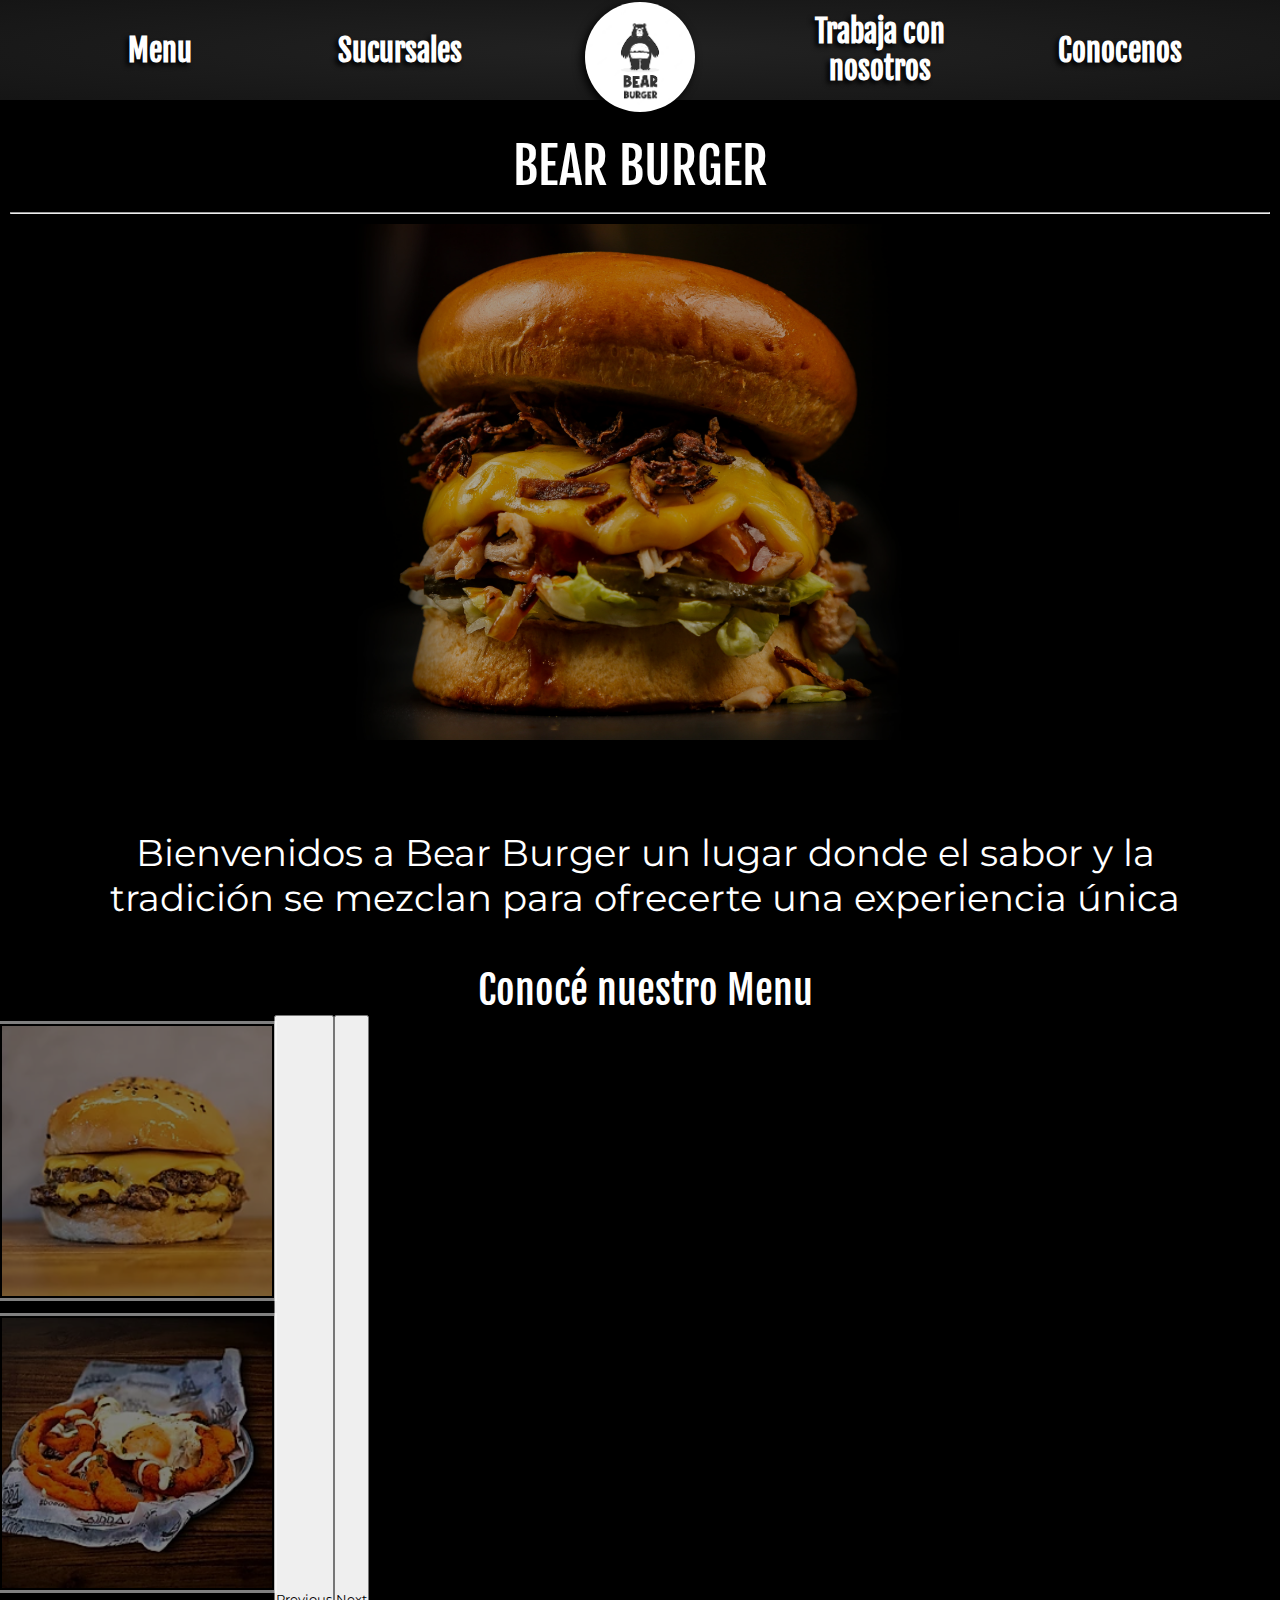
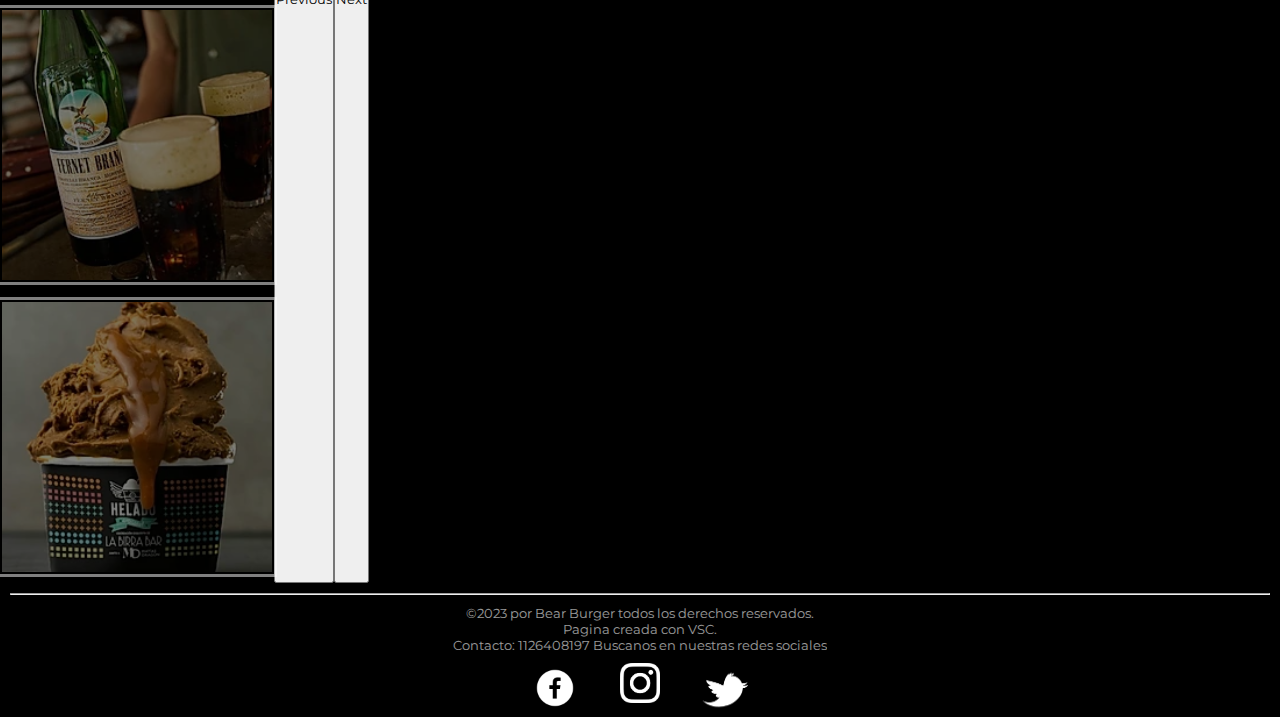
<file: index.html>
<!DOCTYPE html>
<html lang="en">
    <head>
    <meta charset="UTF-8">
    <meta http-equiv="X-UA-Compatible" content="IE=edge">
    <meta name="viewport" content="width=device-width, initial-scale=1.0">
    <link rel="shortcut icon" href="./imagenes/bearburger-circulo.png" type="image/x-icon">
    <link rel="preconnect" href="https://fonts.googleapis.com">
    <link rel="preconnect" href="https://fonts.gstatic.com" crossorigin>
    <link href="https://fonts.googleapis.com/css2?family=Fjalla+One&family=Montserrat:wght@400;600;900&display=swap" rel="stylesheet">
    <link rel="stylesheet" href="https://cdnjs.cloudflare.com/ajax/libs/animate.css/4.1.1/animate.min.css"/>
    <link href="https://cdn.jsdelivr.net/npm/bootstrap@5.3.0-alpha1/dist/css/bootstrap.min.css" rel="stylesheet" integrity="sha384-GLhlTQ8iRABdZLl6O3oVMWSktQOp6b7In1Zl3/Jr59b6EGGoI1aFkw7cmDA6j6gD" crossorigin="anonymous">
    <link rel="stylesheet" href="./sass/main.css">
    <meta name="description" content="Somos la hambigueseria mas deliciosa de Buenos Aires, con los mas altos estándares de calidad, conoce ya nuestro sabor y conocé esta unica experiencia.">
    <meta name="keywords" content="hamburgueserias, hamburguesas, delivery, pedidos, restaurante, comida rapida, buenos aires, burger">
    <title>Bear Burger</title>
</head>

<body>
    <header  class="header header-index">
        <nav class="navbar navbar-expand-lg bg-body-tertiary " data-bs-theme="dark">
          <div class="container-fluid">
            <button class="navbar-toggler"  type="button" data-bs-toggle="collapse" data-bs-target="#navbarSupportedContent" aria-controls="navbarSupportedContent" aria-expanded="false" aria-label="Toggle navigation">
              <span class="navbar-toggler-icon"></span>
            </button>
            <h1>BEAR BURGER</h1>
            <a class="navbar-brand" href="./index.html"><img src="./imagenes/osologo.png" alt="Logo de un oso"></a>
            <div class="collapse navbar-collapse" id="navbarSupportedContent">
              <ul class="navbar-nav me-auto mb-2 mb-lg-0">
                <li class="nav-item">
                  <a class="nav-link" href="./index.html">Inicio<a>
                </li>
                  <li class="nav-item">
                      <a class="nav-link" href="./paginas/menu.html">Menu<a>
                    </li>
                <li class="nav-item">
                  <a class="nav-link" href="./paginas/sucursales.html">Sucursales</a>
                </li>
                <li class="nav-item">
                  <a class="nav-link" href="./paginas/trabaja-con-nosotros.html">Trabaja con nosotros</a>
                </li>
                <li class="nav-item">
                  <a class="nav-link" href="./paginas/conocenos.html">Conocenos</a>
                </li>
              </ul>
            </div>
          </div>
          <div class="nav-bar-mio">
            <ul class="nav-menu">
                <li class="nav-item1"><a href="./paginas/menu.html">Menu</a></li>
                <li class="nav-item2"><a href="./paginas/sucursales.html">Sucursales</a></li>
                <li class="nav-item-mio"><a class="foto-logo" href="./index.html"><img src="./imagenes/osologo.png" alt="Logo de un oso"></a></li>
                <li class="nav-item3"><a href="./paginas/trabaja-con-nosotros.html">Trabaja con nosotros</a></li>
                <li class="nav-item4"><a href="./paginas/conocenos.html">Conocenos</a></li>
            </ul>
          </div>
        </nav>
        <div class="titulo">
            <h2>BEAR BURGER</h2>
            <hr>
        </div>
    </header>

    <main class="main-index">
        <div class="foto-fondo">
            <img src="./imagenes/hamburguesa-fondo-original.jpg" alt="Foto hamburguesa"> 
        </div>
        <div class="intro">
          <h3 class="animate__animated animate__fadeIn">Bienvenidos a Bear Burger un lugar donde el sabor y la tradición se mezclan para ofrecerte una experiencia única</h3>
        </div>
        <h3 class="ind-men">Conocé nuestro Menu</h3>
        <div class="enlace-index">
          <a href="./paginas/menu.html">Conocé nuestro Menu</a>
        </div>
        <div id="carouselExampleAutoplaying" class="carousel slide submenu-index" data-bs-ride="carousel">
          <div class="carousel-inner">
            <div class="carousel-item active">
              <a href="./paginas/menu.html"><img src="./imagenes/menu/2-doble.webp" alt="Hamburguesa doble"></a>
            </div>
            <div class="carousel-item">
              <a href="./paginas/menu.html"><img src="./imagenes/menu/10-aroscebolla.webp" alt="Aros de cebolla"></a>
            </div>
            <div class="carousel-item">
              <a href="./paginas/menu.html"><img src="./imagenes/menu/21-fernet.webp" alt="Trago de fernet"></a>
            </div>
            <div class="carousel-item">
              <a href="./paginas/menu.html"><img src="./imagenes/menu/24-heladoddl.webp" alt="Helado de dulce de leche"></a>
            </div>
          </div>
          <button class="carousel-control-prev" type="button" data-bs-target="#carouselExampleAutoplaying" data-bs-slide="prev">
            <span class="carousel-control-prev-icon" aria-hidden="true"></span>
            <span class="visually-hidden">Previous</span>
          </button>
          <button class="carousel-control-next" type="button" data-bs-target="#carouselExampleAutoplaying" data-bs-slide="next">
            <span class="carousel-control-next-icon" aria-hidden="true"></span>
            <span class="visually-hidden">Next</span>
          </button>
        </div>
<!--         <div class="submenu-index">
            <a href="./paginas/menu.html"><img src="./imagenes/menu/2-doble.webp" alt="Hamburguesa doble"></a>
            <a href="./paginas/menu.html"><img src="./imagenes/menu/10-aroscebolla.webp" alt="Aros de cebolla"></a>
            <a href="./paginas/menu.html"><img src="./imagenes/menu/21-fernet.webp" alt="Trago de fernet"></a>
            <a href="./paginas/menu.html"><img src="./imagenes/menu/24-heladoddl.webp" alt="Helado de dulce de leche"></a>
        </div> -->
    </main>
    

    <footer>
        <hr>
        <div>
            <p>©2023 por Bear Burger todos los derechos reservados. </p>
            <p>Pagina creada con VSC.</p>
            <p>Contacto: 1126408197 <span> Buscanos en nuestras redes sociales </span></p> 
        </div>
        <div>
            <ul>
                <li><a href="https://www.facebook.com/Valen.Beear/" target="_blank"><img src="./imagenes/facebookpng.png" alt="facebook"></a></li>
                <li><a href="https://www.instagram.com/valenbear_/" target="_blank"><img class="instagram" src="./imagenes/instagrampng.png" alt="instagram"></a></li>
                <li><a href="./paginas/twitter.html" target="_blank"><img src="./imagenes/twitterpng.png" alt="twitter"></a></li>
            </ul>
        </div>
    </footer >

    <script src="https://cdn.jsdelivr.net/npm/bootstrap@5.3.0-alpha1/dist/js/bootstrap.bundle.min.js" integrity="sha384-w76AqPfDkMBDXo30jS1Sgez6pr3x5MlQ1ZAGC+nuZB+EYdgRZgiwxhTBTkF7CXvN" crossorigin="anonymous"></script>
</body>
</html>
</file>
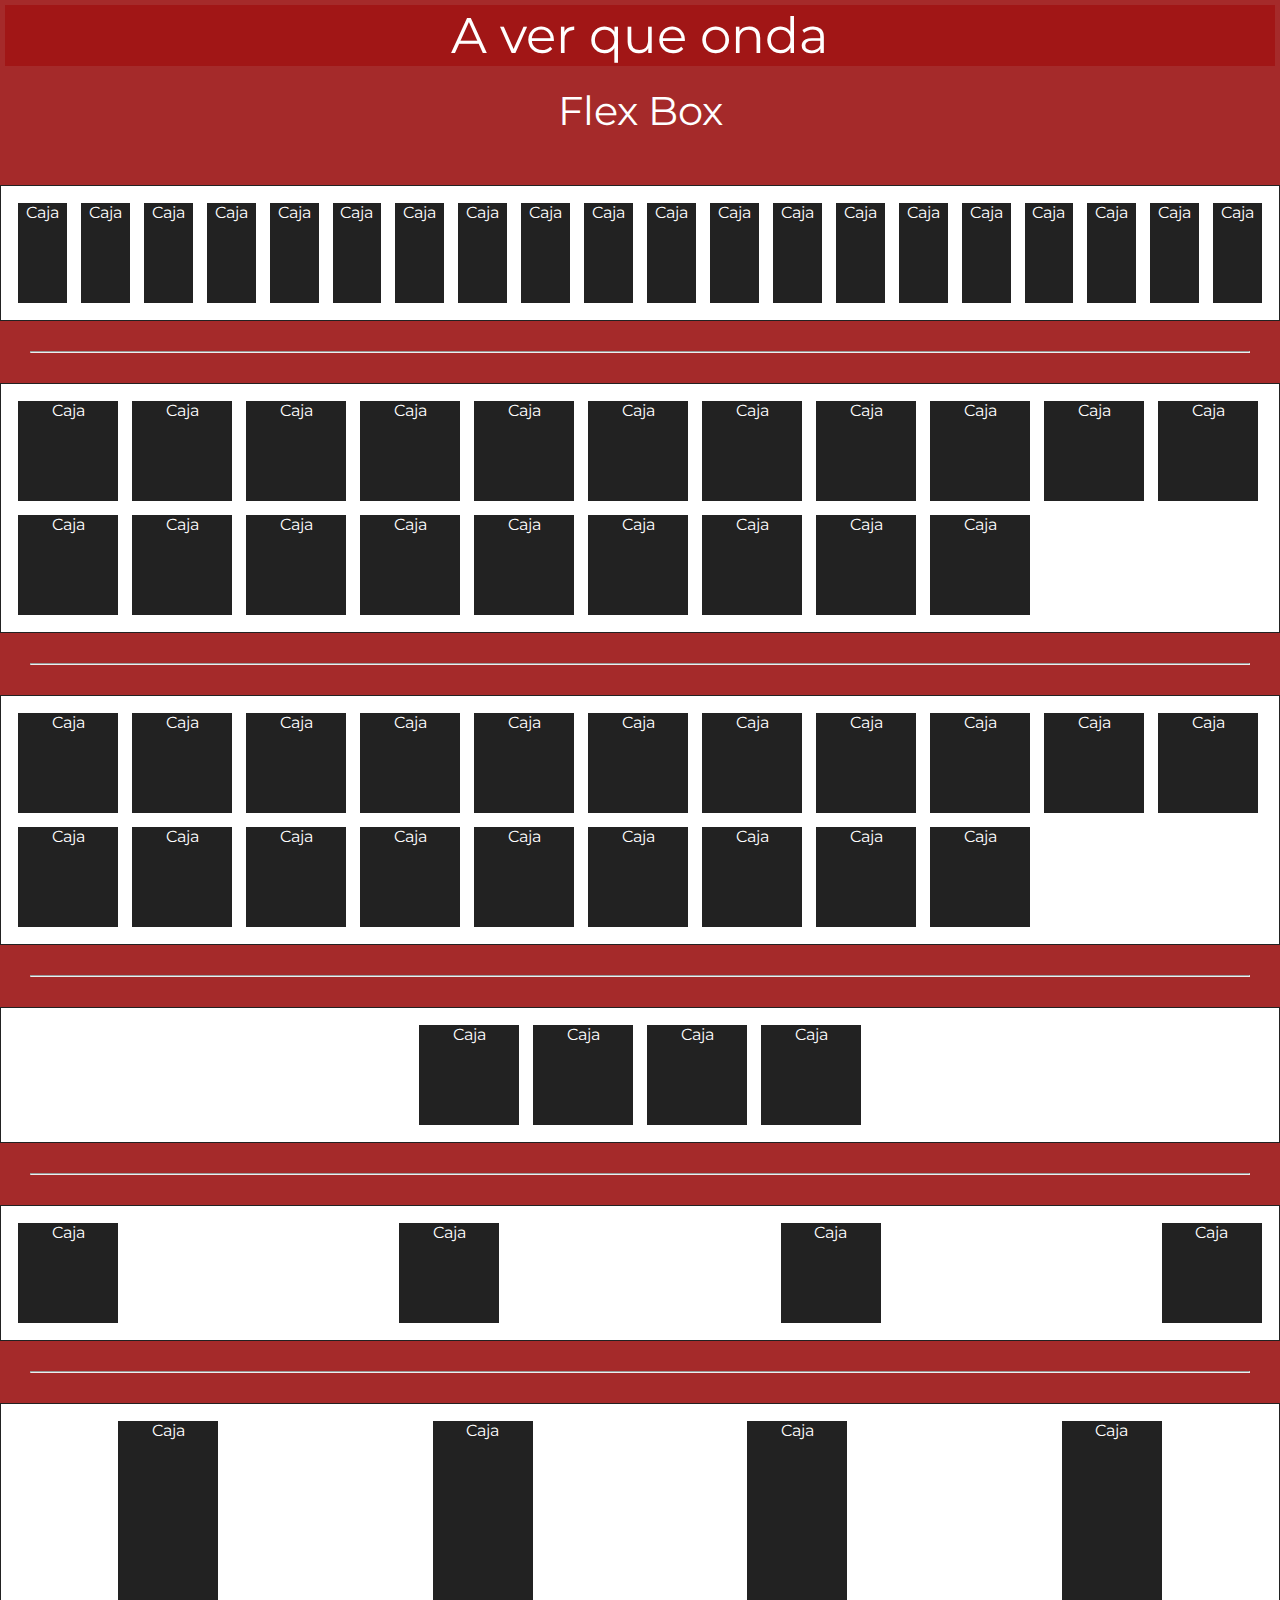
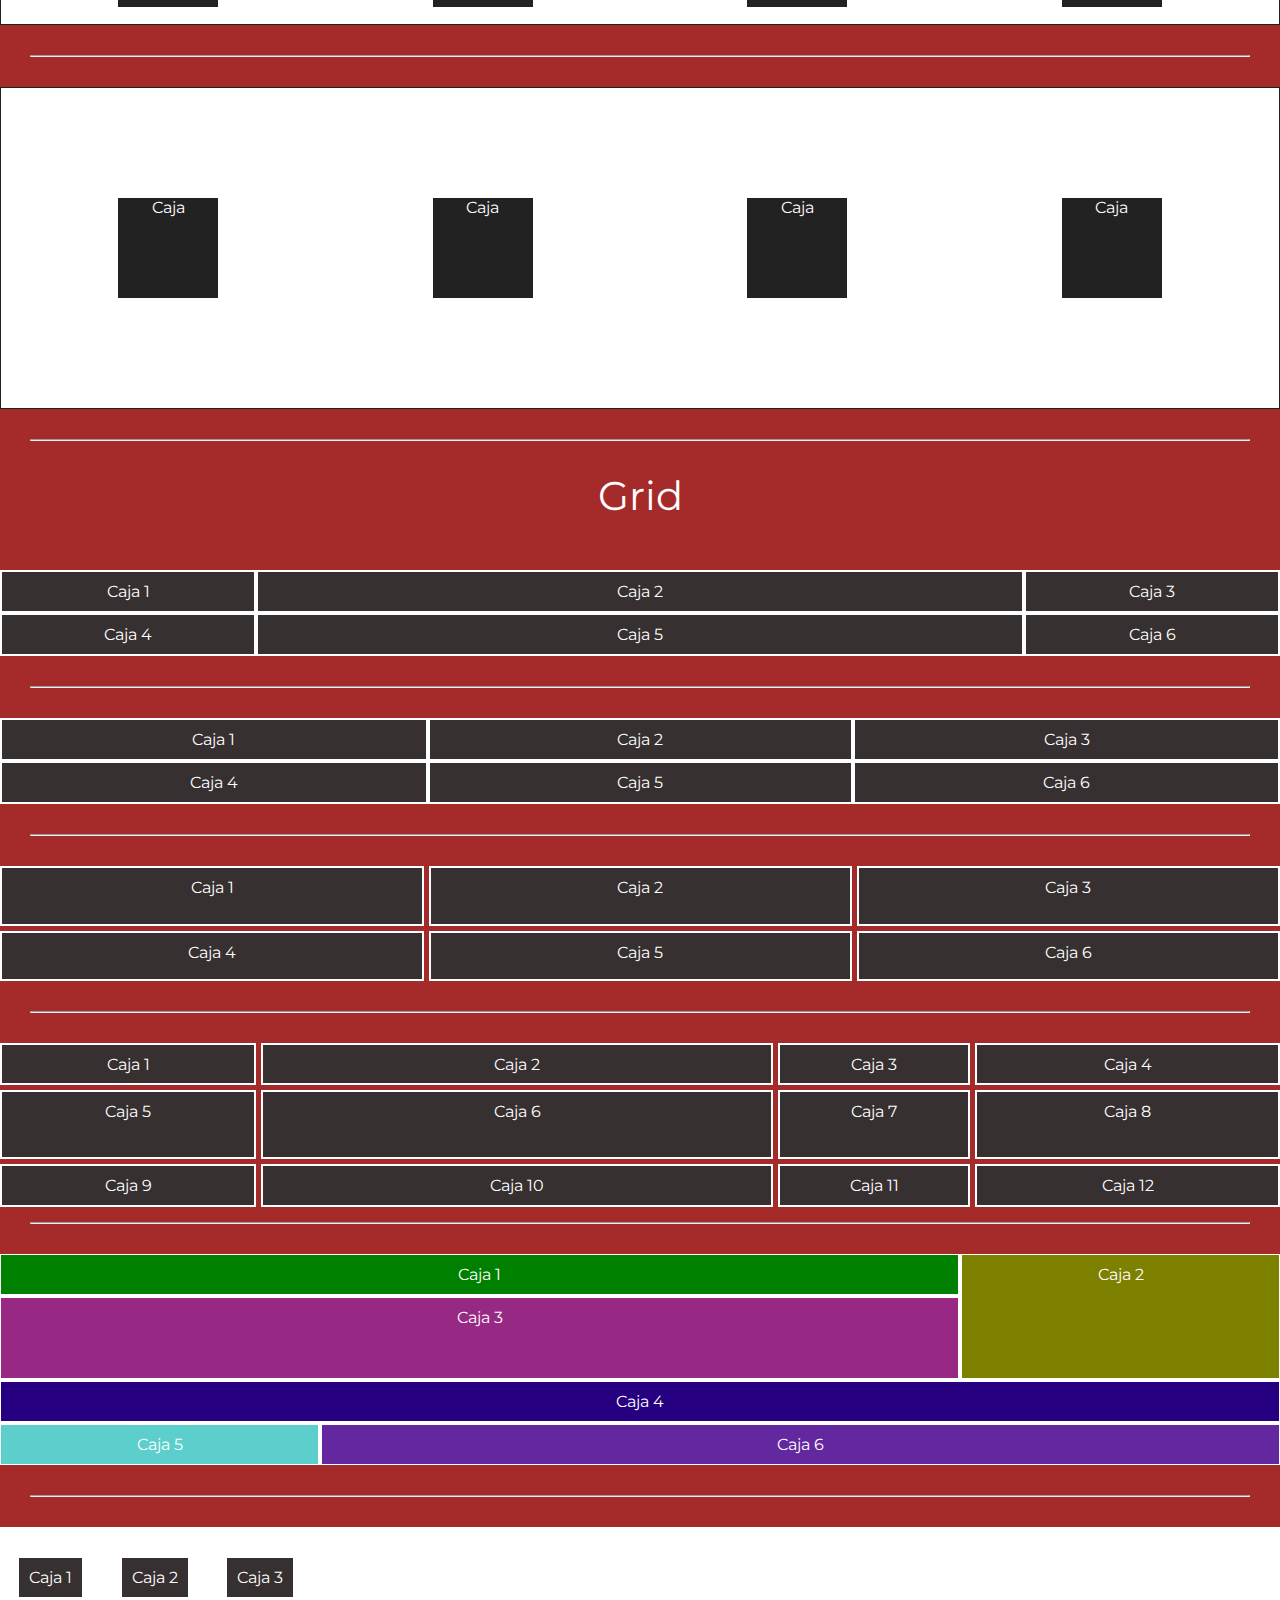
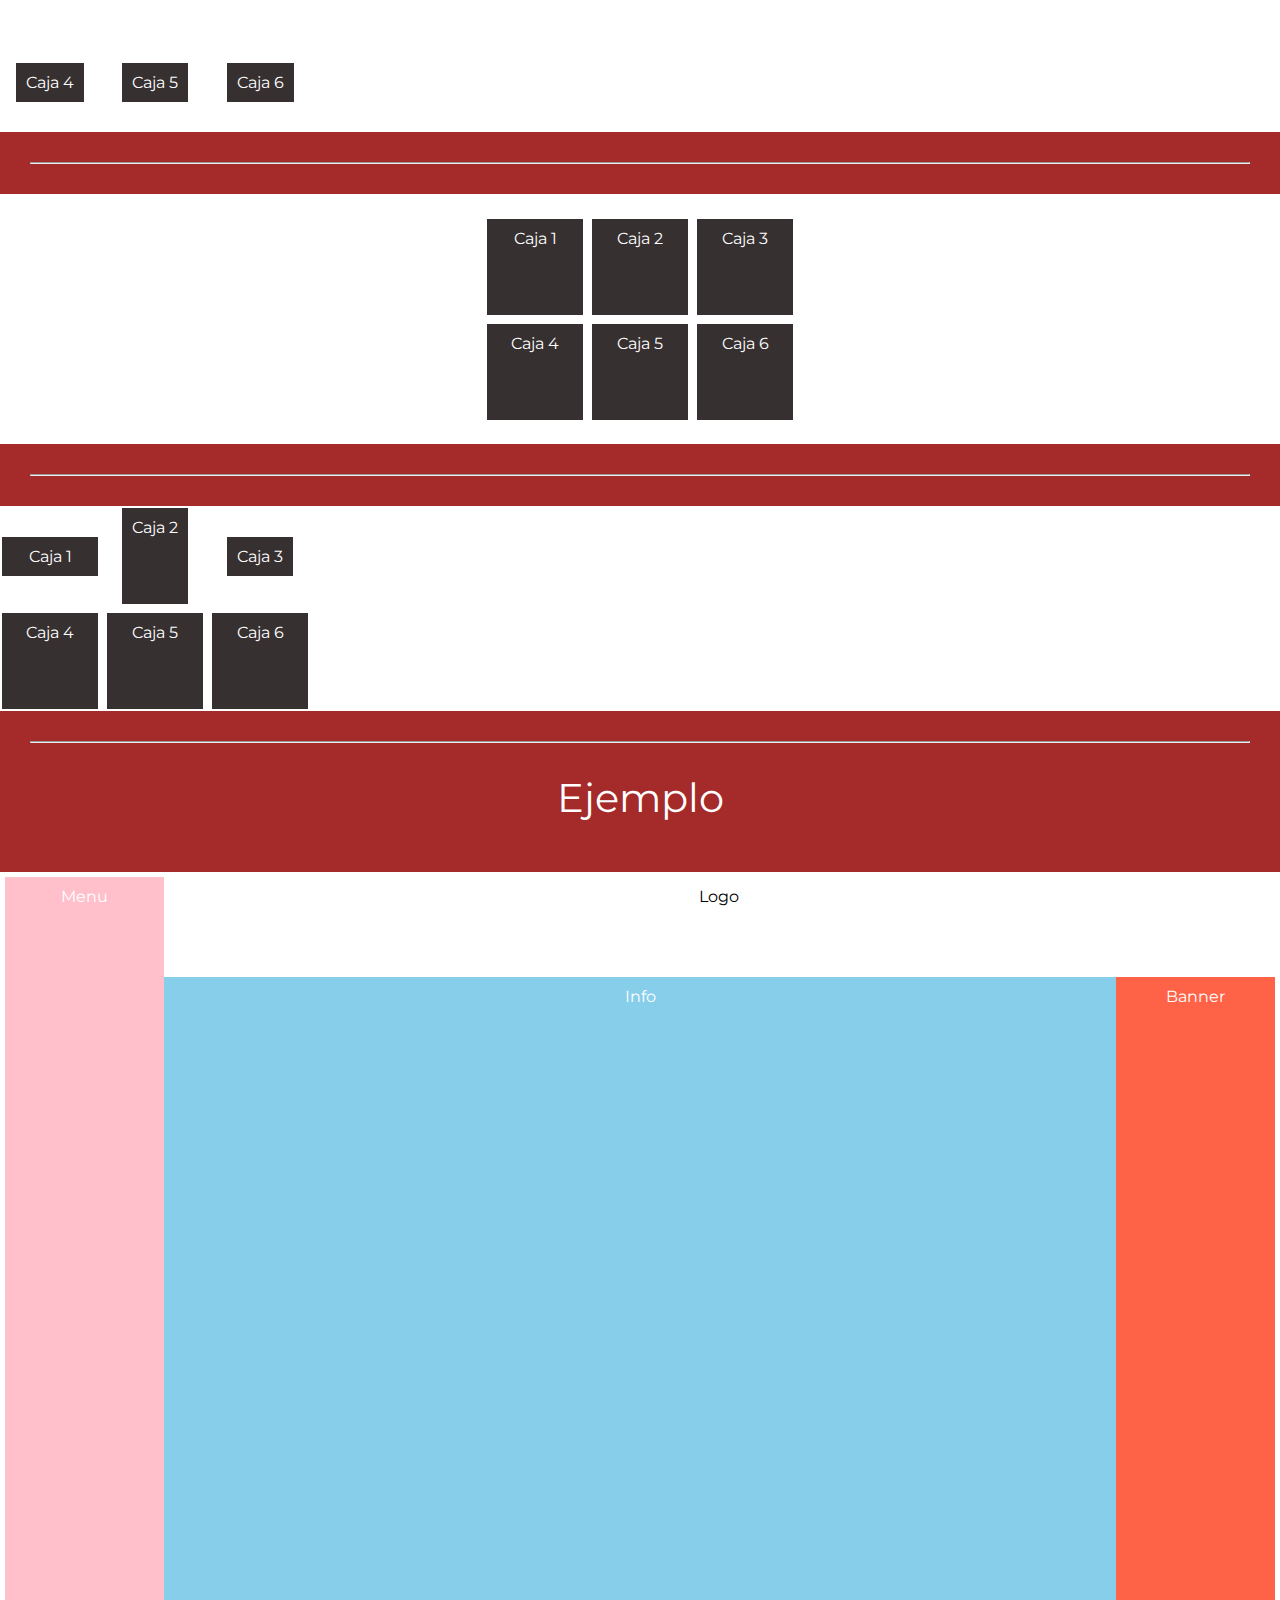
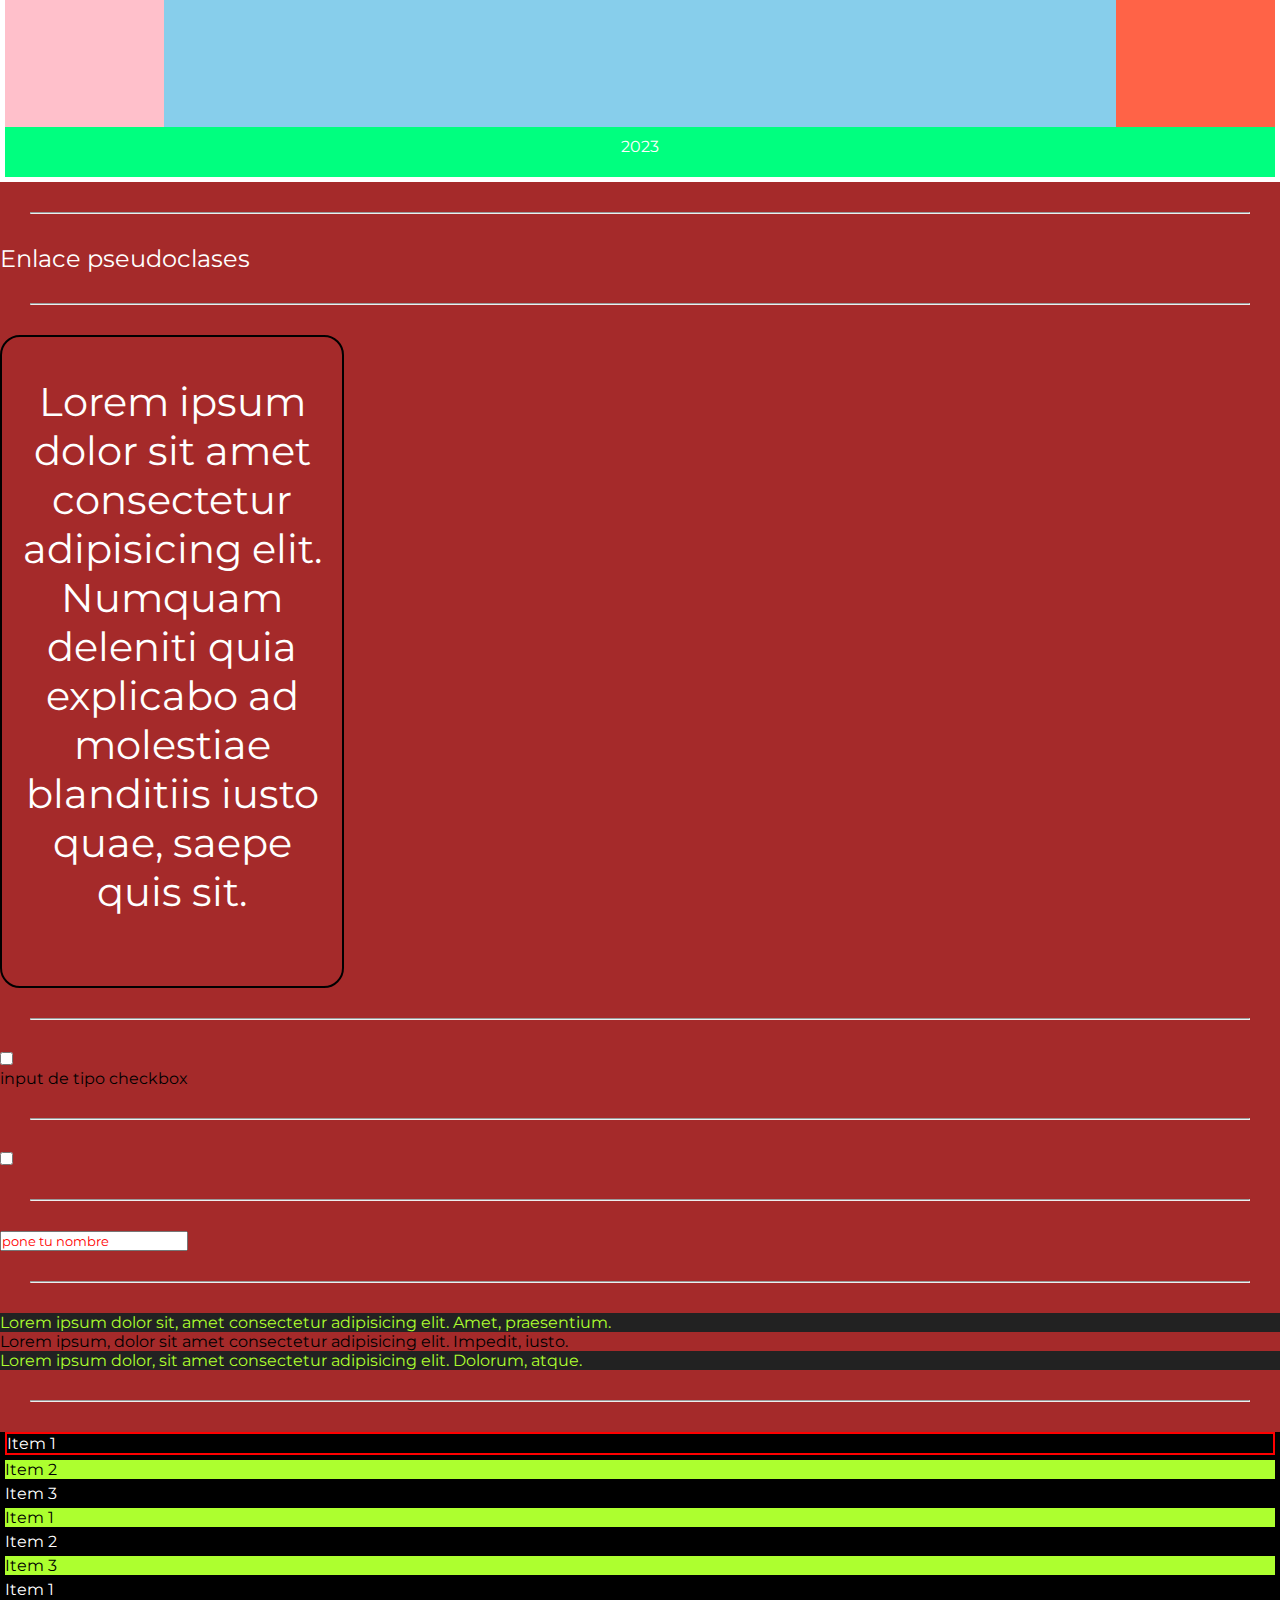
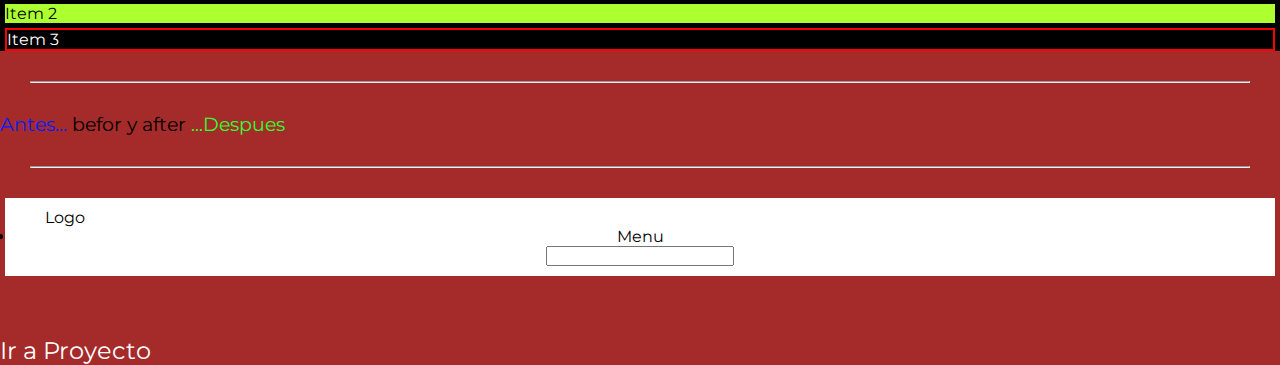
<file: pruebas.html>
<!DOCTYPE html>
<html lang="en">
<head>
    <meta charset="UTF-8">
    <meta http-equiv="X-UA-Compatible" content="IE=edge">
    <meta name="viewport" content="width=device-width, initial-scale=1.0">
    <link rel="preconnect" href="https://fonts.googleapis.com">
    <link rel="preconnect" href="https://fonts.gstatic.com" crossorigin>
    <link href="https://fonts.googleapis.com/css2?family=Fjalla+One&family=Montserrat:wght@400;600;900&display=swap" rel="stylesheet">
    <link href="https://cdn.jsdelivr.net/npm/bootstrap@5.3.0-alpha1/dist/css/bootstrap.min.css" rel="stylesheet" integrity="sha384-GLhlTQ8iRABdZLl6O3oVMWSktQOp6b7In1Zl3/Jr59b6EGGoI1aFkw7cmDA6j6gD" crossorigin="anonymous">
    <link rel="stylesheet" href="./css/pruebas.css">
    <title>Pruebas</title>
</head>



<body>
    <header>
        <h1>A ver que onda</h1>
    </header>

    <main> 
        <h2>Flex Box</h2>
        <div class="contenedor1">
            <div class="caja">Caja</div>
            <div class="caja">Caja</div>
            <div class="caja">Caja</div>
            <div class="caja">Caja</div>
            <div class="caja">Caja</div>
            <div class="caja">Caja</div>
            <div class="caja">Caja</div>
            <div class="caja">Caja</div>
            <div class="caja">Caja</div>
            <div class="caja">Caja</div>
            <div class="caja">Caja</div>
            <div class="caja">Caja</div>
            <div class="caja">Caja</div>
            <div class="caja">Caja</div>
            <div class="caja">Caja</div>
            <div class="caja">Caja</div>
            <div class="caja">Caja</div>
            <div class="caja">Caja</div>
            <div class="caja">Caja</div>
            <div class="caja">Caja</div>
        </div>
        
<hr>

        <div class="contenedor2">
            <div class="caja">Caja</div>
            <div class="caja">Caja</div>
            <div class="caja">Caja</div>
            <div class="caja">Caja</div>
            <div class="caja">Caja</div>
            <div class="caja">Caja</div>
            <div class="caja">Caja</div>
            <div class="caja">Caja</div>
            <div class="caja">Caja</div>
            <div class="caja">Caja</div>
            <div class="caja">Caja</div>
            <div class="caja">Caja</div>
            <div class="caja">Caja</div>
            <div class="caja">Caja</div>
            <div class="caja">Caja</div>
            <div class="caja">Caja</div>
            <div class="caja">Caja</div>
            <div class="caja">Caja</div>
            <div class="caja">Caja</div>
            <div class="caja">Caja</div>
        </div>
        
<hr>

        <div class="contenedor3">
            <div class="caja">Caja</div>
            <div class="caja">Caja</div>
            <div class="caja">Caja</div>
            <div class="caja">Caja</div>
            <div class="caja">Caja</div>
            <div class="caja">Caja</div>
            <div class="caja">Caja</div>
            <div class="caja">Caja</div>
            <div class="caja">Caja</div>
            <div class="caja">Caja</div>
            <div class="caja">Caja</div>
            <div class="caja">Caja</div>
            <div class="caja">Caja</div>
            <div class="caja">Caja</div>
            <div class="caja">Caja</div>
            <div class="caja">Caja</div>
            <div class="caja">Caja</div>
            <div class="caja">Caja</div>
            <div class="caja">Caja</div>
            <div class="caja">Caja</div>
        </div>
        
<hr>

        <div class="contenedor4">
            <div class="caja">Caja</div>
            <div class="caja">Caja</div>
            <div class="caja">Caja</div>
            <div class="caja">Caja</div>
        </div>
        
<hr>

        <div class="contenedor5">
            <div class="caja">Caja</div>
            <div class="caja">Caja</div>
            <div class="caja">Caja</div>
            <div class="caja">Caja</div>
        </div>
        
<hr>

        <div class="contenedor6">
            <div class="caja2">Caja</div>
            <div class="caja2">Caja</div>
            <div class="caja2">Caja</div>
            <div class="caja2">Caja</div>
        </div>
        
<hr>

        <div class="contenedor7">
            <div class="caja">Caja</div>
            <div class="caja">Caja</div>
            <div class="caja">Caja</div>
            <div class="caja">Caja</div>
        </div>
        
<hr>

        <h2>Grid</h2>

        <div class="gird-cont1">
            <div class="grid-item">Caja 1</div>
            <div class="grid-item">Caja 2</div>
            <div class="grid-item">Caja 3</div>
            <div class="grid-item">Caja 4</div>
            <div class="grid-item">Caja 5</div>
            <div class="grid-item">Caja 6</div>
        </div>
        
<hr>

        <div class="gird-cont2">
            <div class="grid-item">Caja 1</div>
            <div class="grid-item">Caja 2</div>
            <div class="grid-item">Caja 3</div>
            <div class="grid-item">Caja 4</div>
            <div class="grid-item">Caja 5</div>
            <div class="grid-item">Caja 6</div>
        </div>
        
<hr>
        
        <div class="gird-cont3">
            <div class="grid-item">Caja 1</div>
            <div class="grid-item">Caja 2</div>
            <div class="grid-item">Caja 3</div>
            <div class="grid-item">Caja 4</div>
            <div class="grid-item">Caja 5</div>
            <div class="grid-item">Caja 6</div>
        </div>
        
<hr>

        <div class="gird-cont4">
            <div class="grid-item">Caja 1</div>
            <div class="grid-item">Caja 2</div>
            <div class="grid-item">Caja 3</div>
            <div class="grid-item">Caja 4</div>
            <div class="grid-item">Caja 5</div>
            <div class="grid-item">Caja 6</div>
            <div class="grid-item">Caja 7</div>
            <div class="grid-item">Caja 8</div>
            <div class="grid-item">Caja 9</div>
            <div class="grid-item">Caja 10</div>
            <div class="grid-item">Caja 11</div>
            <div class="grid-item">Caja 12</div>
        </div>
        
<hr>

        <div class="gird-cont5">
            <div class="grid-item1">Caja 1</div>
            <div class="grid-item2">Caja 2</div>
            <div class="grid-item3">Caja 3</div>
            <div class="grid-item4">Caja 4</div>
            <div class="grid-item5">Caja 5</div>
            <div class="grid-item6">Caja 6</div>
        </div>
        
<hr>

        <div class="gird-cont6">
            <div class="grid-item">Caja 1</div>
            <div class="grid-item">Caja 2</div>
            <div class="grid-item">Caja 3</div>
            <div class="grid-item">Caja 4</div>
            <div class="grid-item">Caja 5</div>
            <div class="grid-item">Caja 6</div>
        </div>
        
<hr>

        <div class="gird-cont7">
            <div class="grid-item">Caja 1</div>
            <div class="grid-item">Caja 2</div>
            <div class="grid-item">Caja 3</div>
            <div class="grid-item">Caja 4</div>
            <div class="grid-item">Caja 5</div>
            <div class="grid-item">Caja 6</div>
        </div>
        
<hr>

        <div class="gird-cont8">
            <div class="grid-item7">Caja 1</div>
            <div class="grid-item8">Caja 2</div>
            <div class="grid-item9">Caja 3</div>
            <div class="grid-item10">Caja 4</div>
            <div class="grid-item11">Caja 5</div>
            <div class="grid-item12">Caja 6</div>
        </div>

        <hr>

        <h2>Ejemplo</h2>

        <div class="gird-cont9">
            <div class="header">
                <p>Logo</p>
            </div>

            <div class="nav">
                <p>Menu</p>
            </div>

            <div class="section">
                <p>Info</p>
            </div>

            <div class="aside">
                <p>Banner</p>
            </div>

            <div class="footer">
                <p>2023</p>
            </div>
        </div>
        
<hr>
        
        <div> 
            <a href="#">Enlace pseudoclases</a>
        </div>
        
<hr>

        <div class="box-hover">
            <h2>Lorem ipsum dolor sit amet consectetur adipisicing elit. Numquam deleniti quia explicabo ad molestiae blanditiis iusto quae, saepe quis sit.
            </h2>
        </div>
        
<hr>

        <div class="check">
            <input type="checkbox">
            <p>input de tipo checkbox</p>
        </div>
        
<hr>

        <div class="check2">
            <input type="checkbox" Menu>
            <div class="menucheck">
                <ul>
                    <li>Menu 1</li>
                    <li>Menu 2</li>
                    <li>Menu 3</li>
                </ul>
            </div>    
        </div>
        
<hr>

        <div class="texto">
            <input type="text" placeholder="pone tu nombre">
        </div>

        <hr>

        <div class="bloque-txt">
            <p class="txt1">Lorem ipsum dolor sit, amet consectetur adipisicing elit. Amet, praesentium.</p>
            <p class="txt2">Lorem ipsum, dolor sit amet consectetur adipisicing elit. Impedit, iusto.</p>
            <p>Lorem ipsum dolor, sit amet consectetur adipisicing elit. Dolorum, atque.</p>
        </div>

<hr>

        <div class="hijos">
            <ul>
                <li>Item 1</li>
                <li>Item 2</li>
                <li>Item 3</li>
                <li>Item 1</li>
                <li>Item 2</li>
                <li>Item 3</li>
                <li>Item 1</li>
                <li>Item 2</li>
                <li>Item 3</li>
            </ul>
        </div>
        
        <hr>

        <h3>befor y after</h3>

        <hr>

        <!-- Metodologia BEM -->

        <header class="header header--dark">
            <div class="header__logo header__logo--mobile">
                <p>Logo</p>
            </div>
            <nav class="haeder__menu">
                <ul>
                    <li>Menu</li>
                </ul>
            </nav>
            <div class="header__search">
                <input type="text">
            </div>
        </header>

        <!-- camelCase
        noticiaTitulo noticiaTituloDestacado -->
    </main>

    <footer>
        <a href="./index.html">Ir a Proyecto</a>
    </footer>

    <script src="https://cdn.jsdelivr.net/npm/bootstrap@5.3.0-alpha1/dist/js/bootstrap.bundle.min.js" integrity="sha384-w76AqPfDkMBDXo30jS1Sgez6pr3x5MlQ1ZAGC+nuZB+EYdgRZgiwxhTBTkF7CXvN" crossorigin="anonymous"></script>
</body>

</html>
</file>
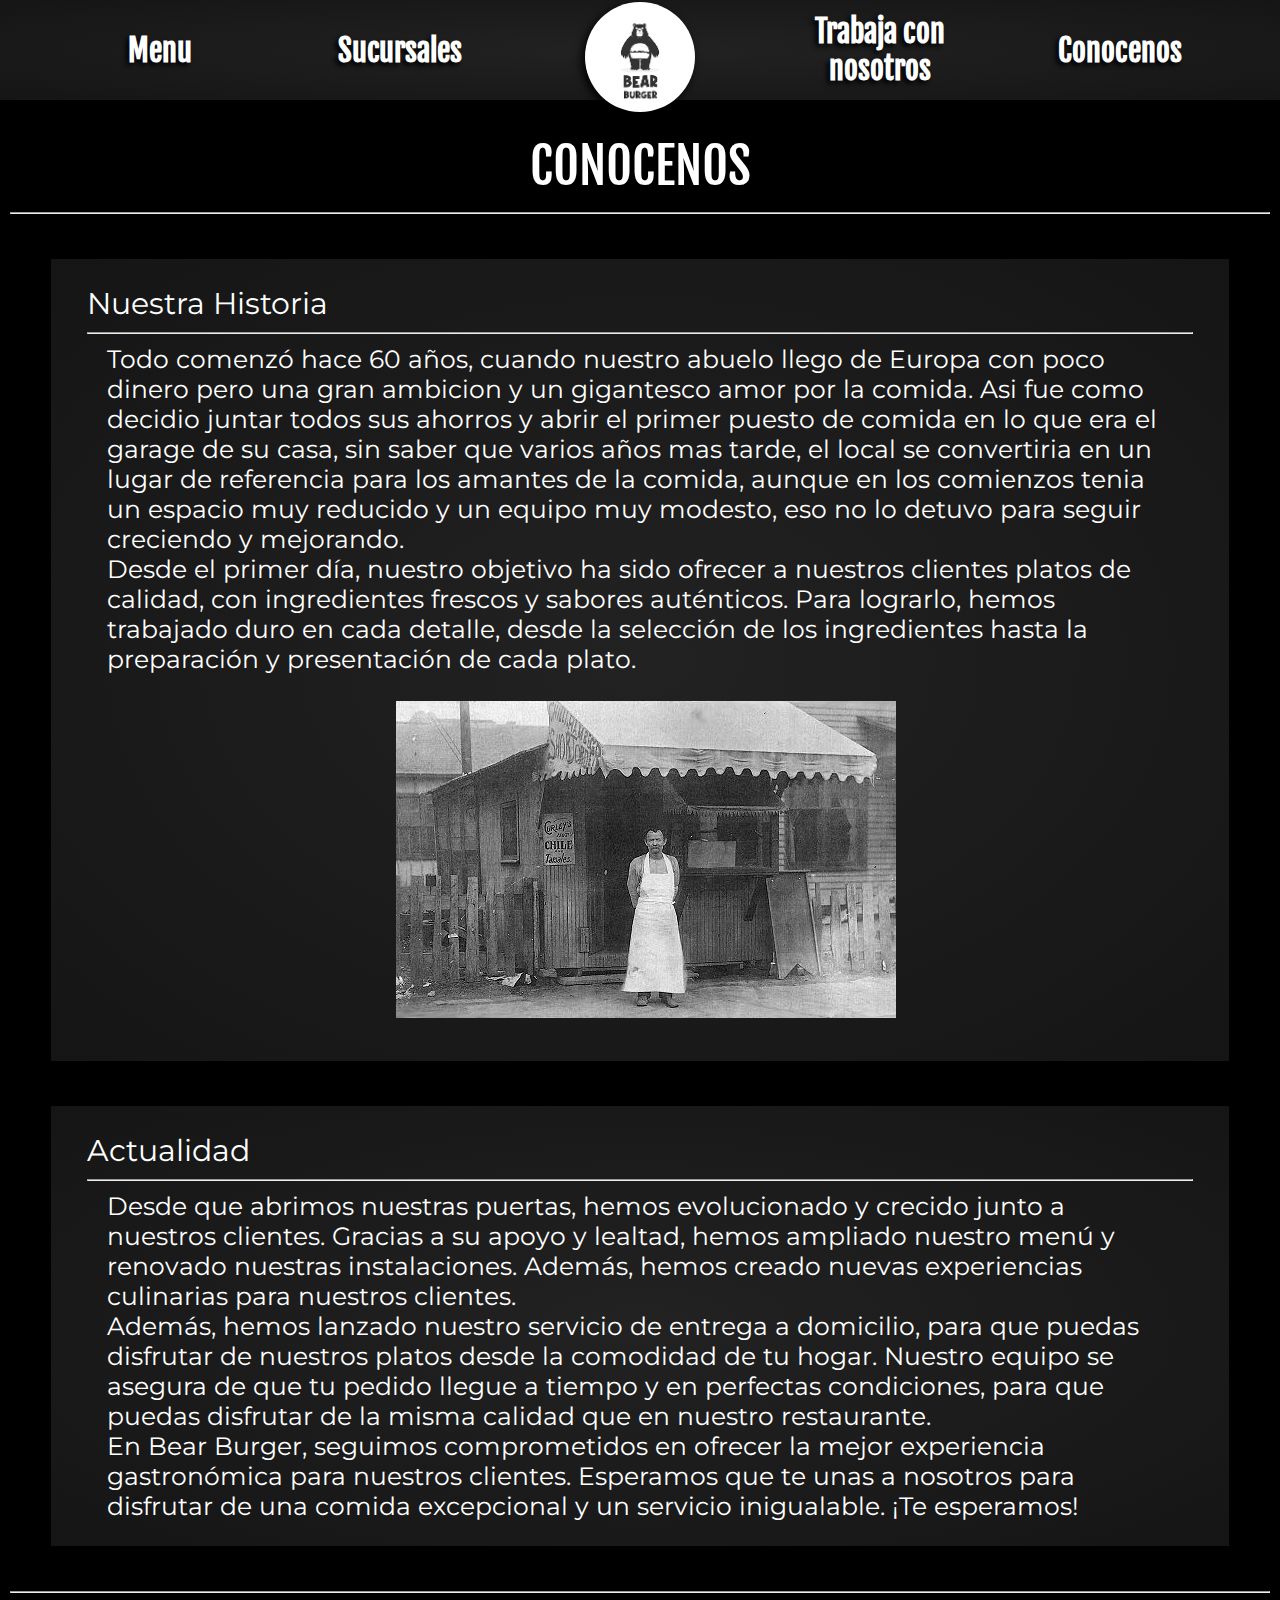
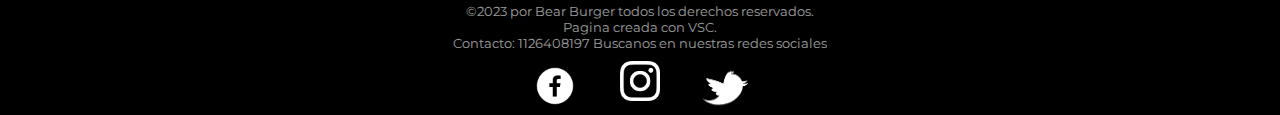
<file: paginas/conocenos.html>
<!DOCTYPE html>
<html lang="en">
<head>
    <meta charset="UTF-8">
    <meta http-equiv="X-UA-Compatible" content="IE=edge">
    <meta name="viewport" content="width=device-width, initial-scale=1.0">
    <link rel="shortcut icon" href="../imagenes/bearburger-circulo.png" type="image/x-icon">
    <link rel="preconnect" href="https://fonts.googleapis.com">
    <link rel="preconnect" href="https://fonts.gstatic.com" crossorigin>
    <link rel="stylesheet" href="https://cdnjs.cloudflare.com/ajax/libs/animate.css/4.1.1/animate.min.css"/>
    <link href="https://fonts.googleapis.com/css2?family=Fjalla+One&family=Montserrat:wght@400;600;900&display=swap" rel="stylesheet">
    <link href="https://cdn.jsdelivr.net/npm/bootstrap@5.3.0-alpha1/dist/css/bootstrap.min.css" rel="stylesheet" integrity="sha384-GLhlTQ8iRABdZLl6O3oVMWSktQOp6b7In1Zl3/Jr59b6EGGoI1aFkw7cmDA6j6gD" crossorigin="anonymous">
    <link rel="stylesheet" href="../sass/main.css">
    <meta name="description" content="Conoce la historia de una de las hamburguesrias mas importantes y prestigiosas de Buenos Aires.">
    <meta name="keywords" content="hamburgueserias, hamburguesas, delivery, pedidos, restaurante, comida rapida, buenos aires, burger">
    <title>Bear Burger - Conocenos</title>
</head>
<body>
  <header  class="header">
    <nav class="navbar navbar-expand-lg bg-body-tertiary " data-bs-theme="dark">
      <div class="container-fluid">
        <button class="navbar-toggler"  type="button" data-bs-toggle="collapse" data-bs-target="#navbarSupportedContent" aria-controls="navbarSupportedContent" aria-expanded="false" aria-label="Toggle navigation">
          <span class="navbar-toggler-icon"></span>
        </button>
        <h1>BEAR BURGER</h1>
        <a class="navbar-brand" href="../index.html"><img src="../imagenes/osologo.png" alt="Logo de un oso"></a>
        <div class="collapse navbar-collapse" id="navbarSupportedContent">
          <ul class="navbar-nav me-auto mb-2 mb-lg-0">
            <li class="nav-item">
              <a class="nav-link" href="../index.html">Inicio<a>
            </li>
            <li class="nav-item">
              <a class="nav-link" href="./menu.html">Menu<a>
            </li>
            <li class="nav-item">
              <a class="nav-link" href="./sucursales.html">Sucursales</a>
            </li>
            <li class="nav-item">
              <a class="nav-link" href="./trabaja-con-nosotros.html">Trabaja con nosotros</a>
            </li>
            <li class="nav-item"> 
              <a class="nav-link" href="./conocenos.html">Conocenos</a>
            </li>
          </ul>
        </div>
      </div>
      <div class="nav-bar-mio">
        <ul class="nav-menu">
            <li class="nav-item1"><a href="./menu.html">Menu</a></li>
            <li class="nav-item2"><a href="./sucursales.html">Sucursales</a></li>
            <li class="nav-item-mio"><a class="foto-logo" href="../index.html"><img src="../imagenes/osologo.png" alt="Logo de un oso"></a></li>
            <li class="nav-item3"><a href="./trabaja-con-nosotros.html">Trabaja con nosotros</a></li>
            <li class="nav-item4"><a href="./conocenos.html">Conocenos</a></li>
        </ul>
      </div>
    </nav>
        <div>
            <h2 class="subtitle  animate__animated">CONOCENOS</h2>
            <hr>
        </div>
    </header>

    <main class="main-conocenos">
        <article>
            <section class="section  animate__animated animate__zoomIn"> 
                <h5 class="animate__animated animate__rollIn">Nuestra Historia</h5>
                <hr>
                <p class="animate__animated animate__backInLeft">Todo comenzó hace 60 años, cuando nuestro abuelo llego de Europa con poco dinero pero una gran ambicion y un gigantesco amor por la comida. Asi fue como decidio juntar todos sus ahorros y abrir el primer puesto de comida en lo que era el garage de su casa, sin saber que varios años mas tarde, el local se convertiria en un lugar de referencia para los amantes de la comida, aunque en los comienzos tenia un espacio muy reducido y un equipo muy modesto, eso no lo detuvo para seguir creciendo y mejorando.</p>
                <p class="animate__animated animate__backInLeft">Desde el primer día, nuestro objetivo ha sido ofrecer a nuestros clientes platos de calidad, con ingredientes frescos y sabores auténticos. Para lograrlo, hemos trabajado duro en cada detalle, desde la selección de los ingredientes hasta la preparación y presentación de cada plato.</p>
                <div class="section--div--img  animate__animated animate__backInUp">
                  <img class="section__img" src="../imagenes/inicios.jpg" alt="Foto de una hamburgueseria antigua">
                </div>
            </section>
            <section class="section section2  animate__animated animate__zoomIn">
                <h5>Actualidad</h5>
                <hr>
                <p>Desde que abrimos nuestras puertas, hemos evolucionado y crecido junto a nuestros clientes. Gracias a su apoyo y lealtad, hemos ampliado nuestro menú y renovado nuestras instalaciones. Además, hemos creado nuevas experiencias culinarias para nuestros clientes.</p>
                <p>Además, hemos lanzado nuestro servicio de entrega a domicilio, para que puedas disfrutar de nuestros platos desde la comodidad de tu hogar. Nuestro equipo se asegura de que tu pedido llegue a tiempo y en perfectas condiciones, para que puedas disfrutar de la misma calidad que en nuestro restaurante.</p>
                <p>En Bear Burger, seguimos comprometidos en ofrecer la mejor experiencia gastronómica para nuestros clientes. Esperamos que te unas a nosotros para disfrutar de una comida excepcional y un servicio inigualable. ¡Te esperamos!</p>
            </section>
        </article>
    </main>


    <footer>
        <hr>
        <p>©2023 por Bear Burger todos los derechos reservados.</p>
        <p>Pagina creada con VSC.</p>
        <p>Contacto: 1126408197 Buscanos en nuestras redes sociales</p> 
        <ul>
            <li><a href="https://www.facebook.com/Valen.Beear/" target="_blank"><img src="../imagenes/facebookpng.png" width="50" height="50" alt="facebook"></a></li>
            <li><a href="https://www.instagram.com/valenbear_/" target="_blank"><img class="instagram" src="../imagenes/instagrampng.png" width="50" height="50" alt="instagram"></a></li>
            <li><a href="./twitter.html" target="_blank"><img src="../imagenes/twitterpng.png" width="50" height="50" alt="twitter"></a></li>
        </ul>
    </footer >

    <script src="https://cdn.jsdelivr.net/npm/bootstrap@5.3.0-alpha1/dist/js/bootstrap.bundle.min.js" integrity="sha384-w76AqPfDkMBDXo30jS1Sgez6pr3x5MlQ1ZAGC+nuZB+EYdgRZgiwxhTBTkF7CXvN" crossorigin="anonymous"></script>
  </body>
</html>
</file>
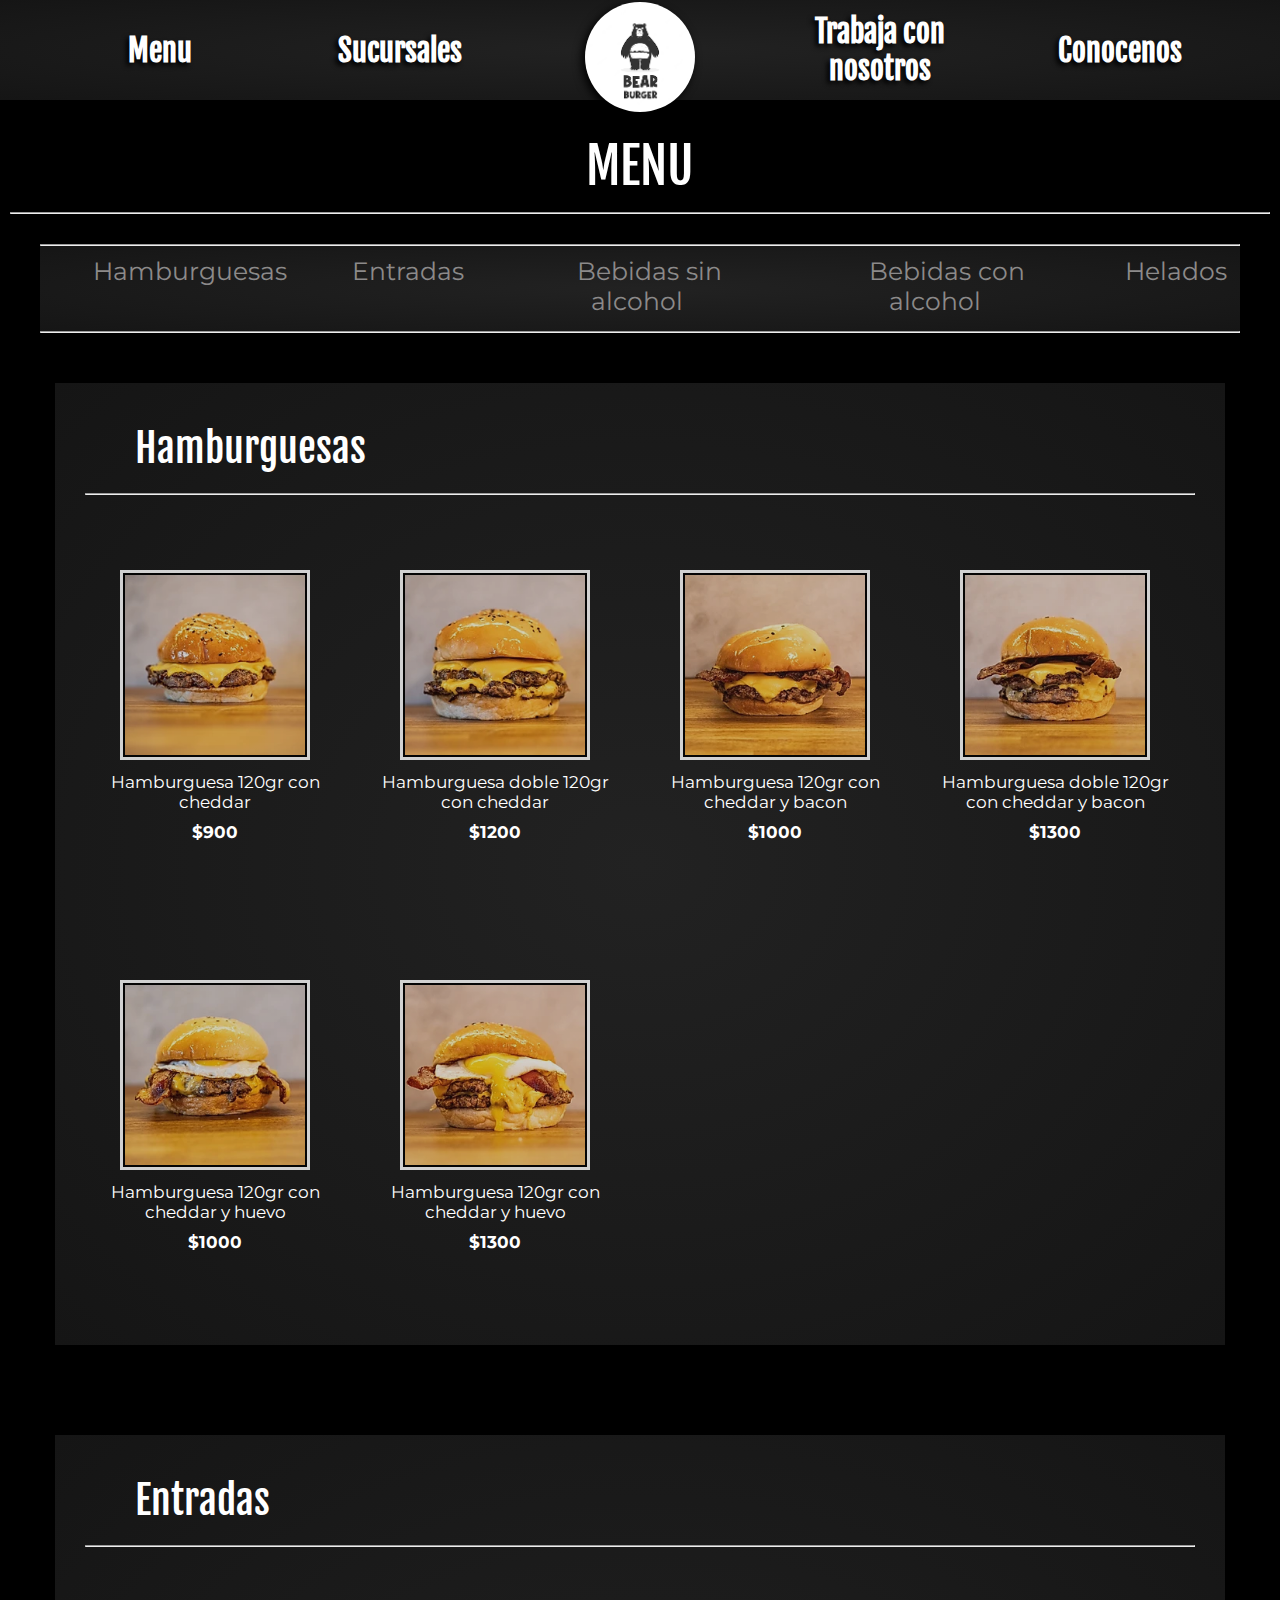
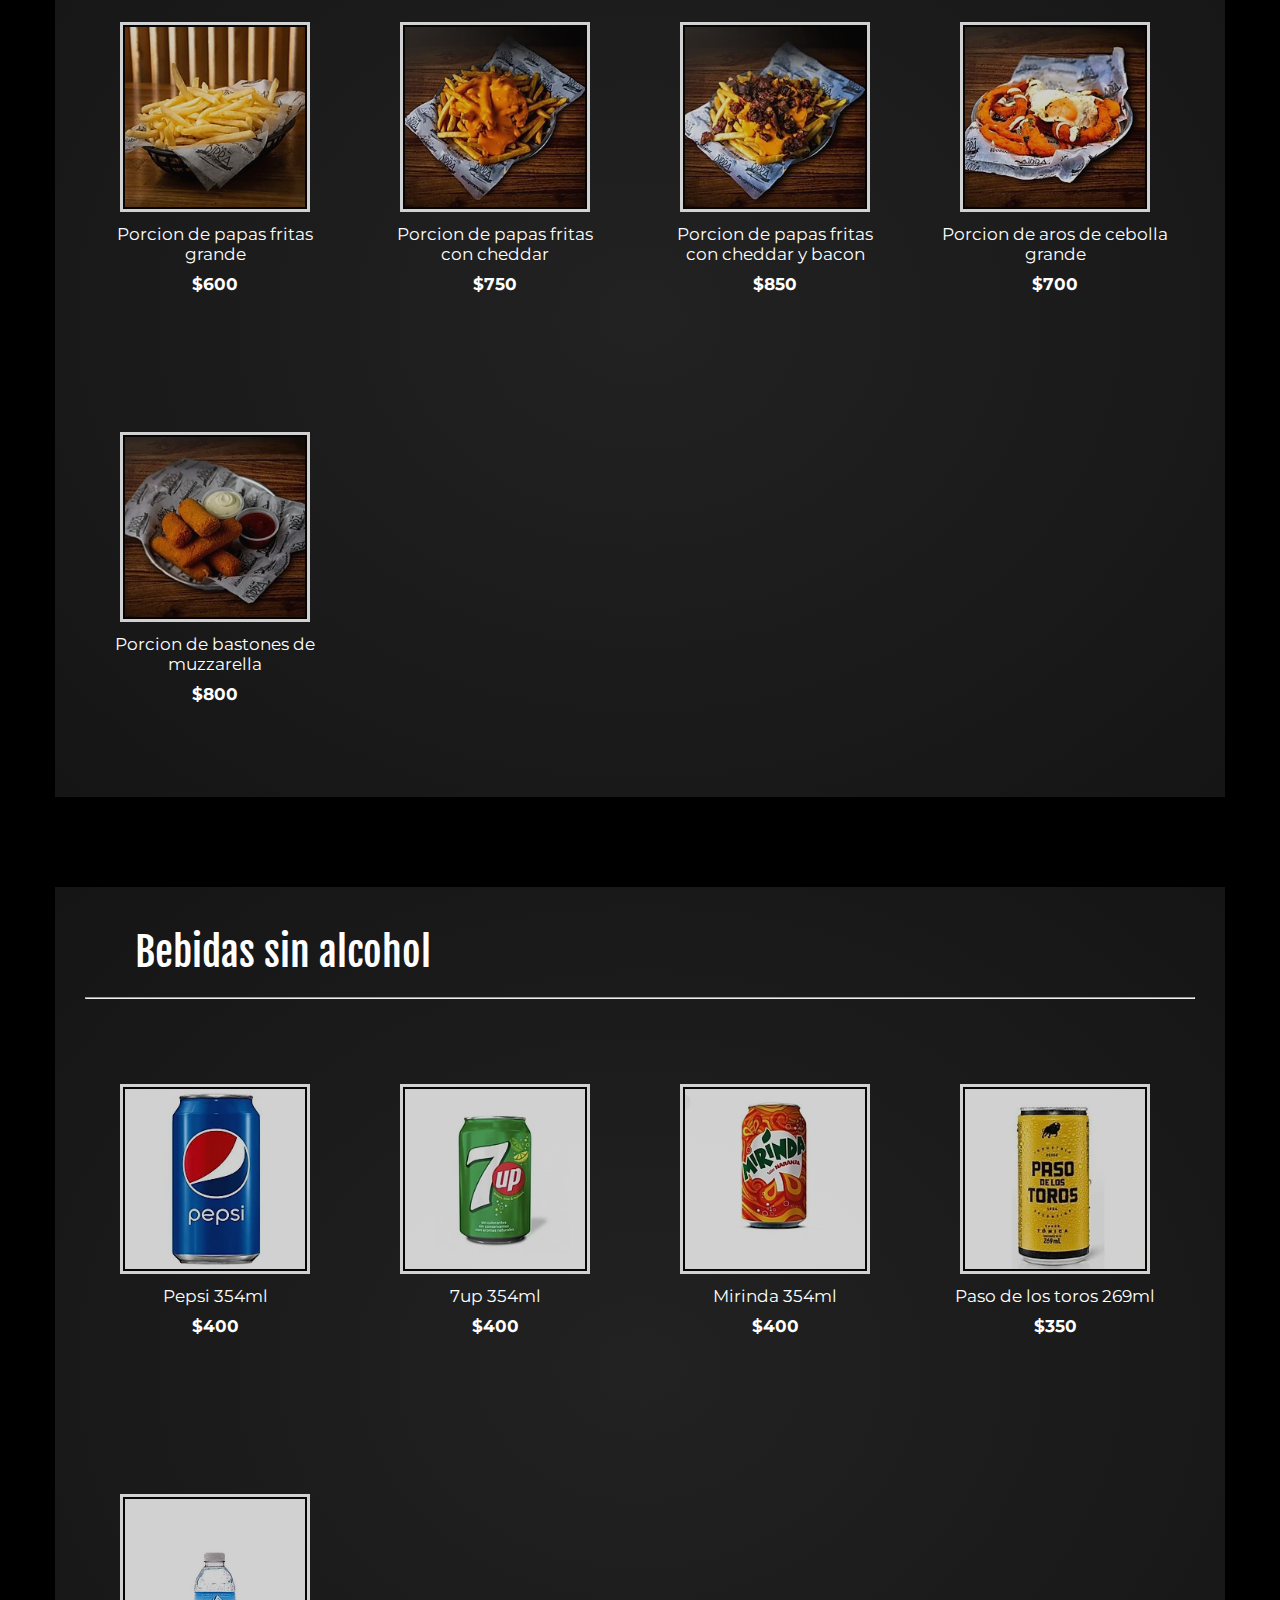
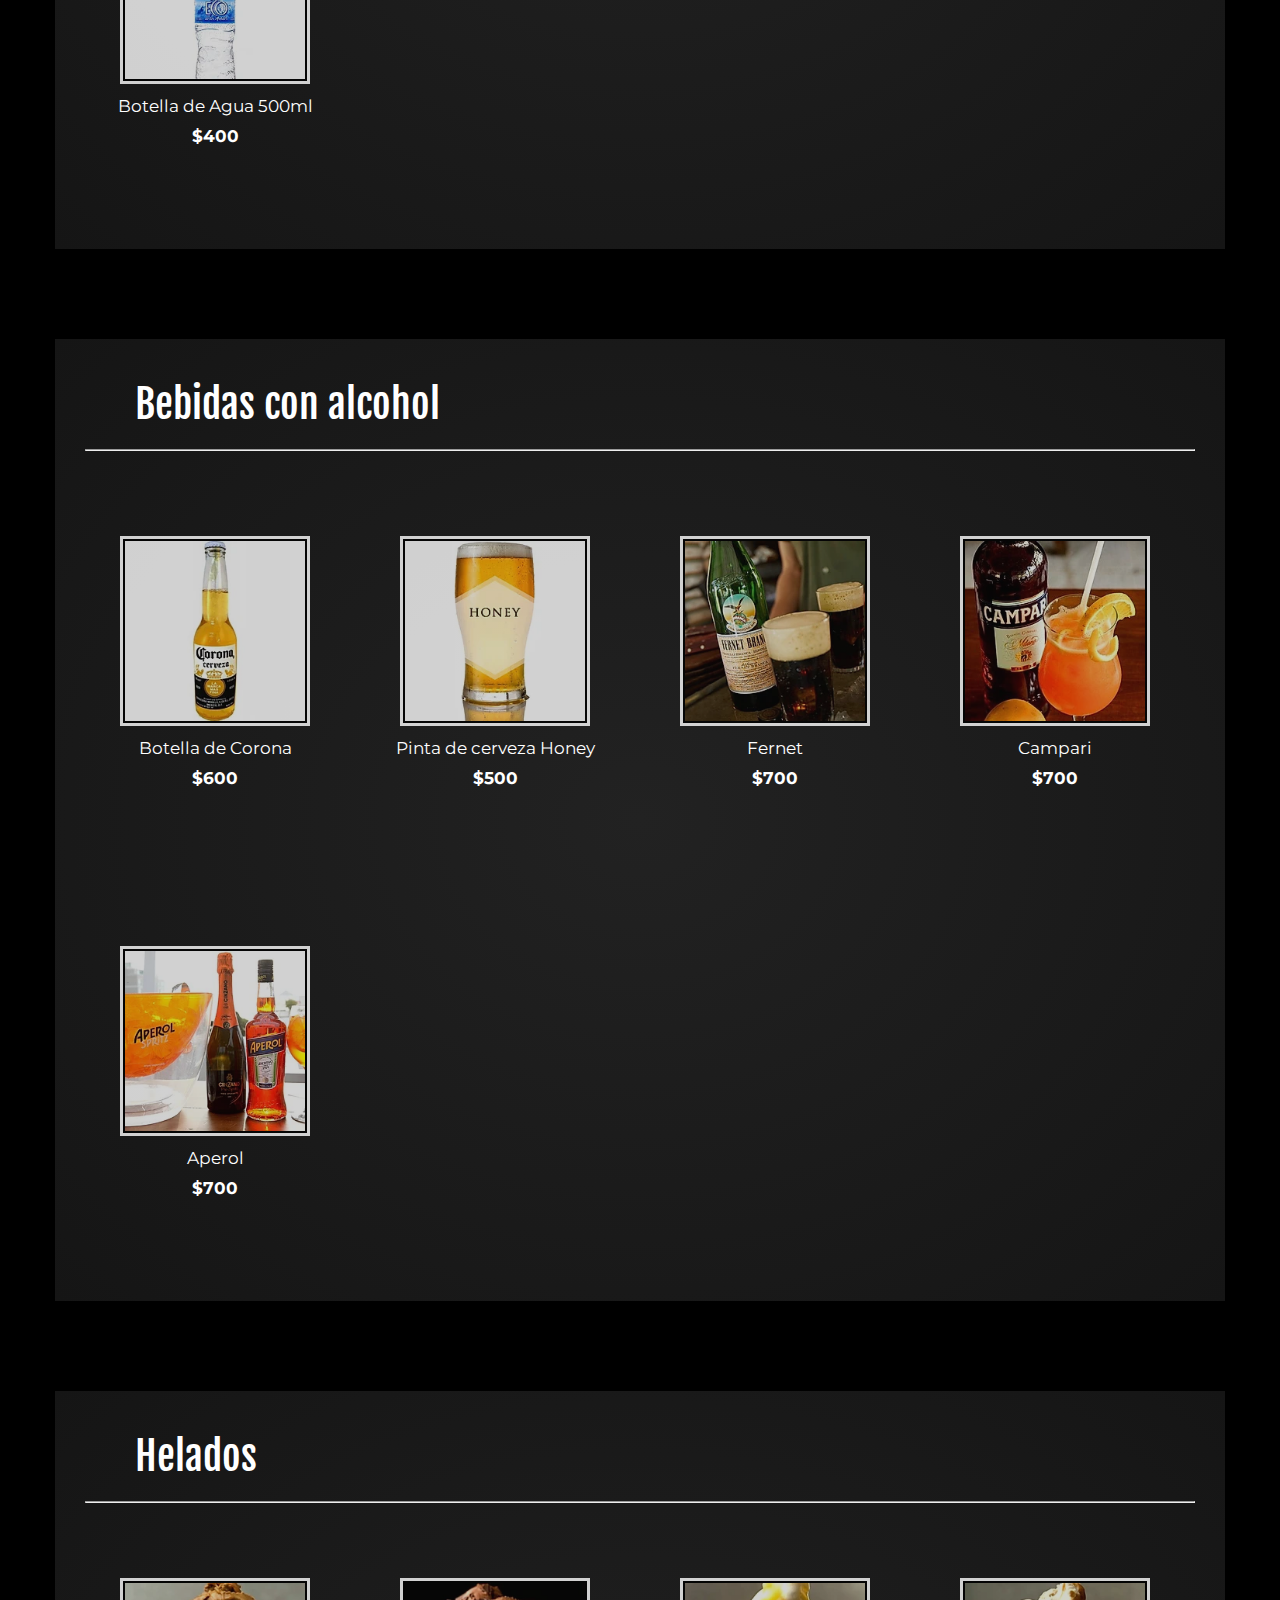
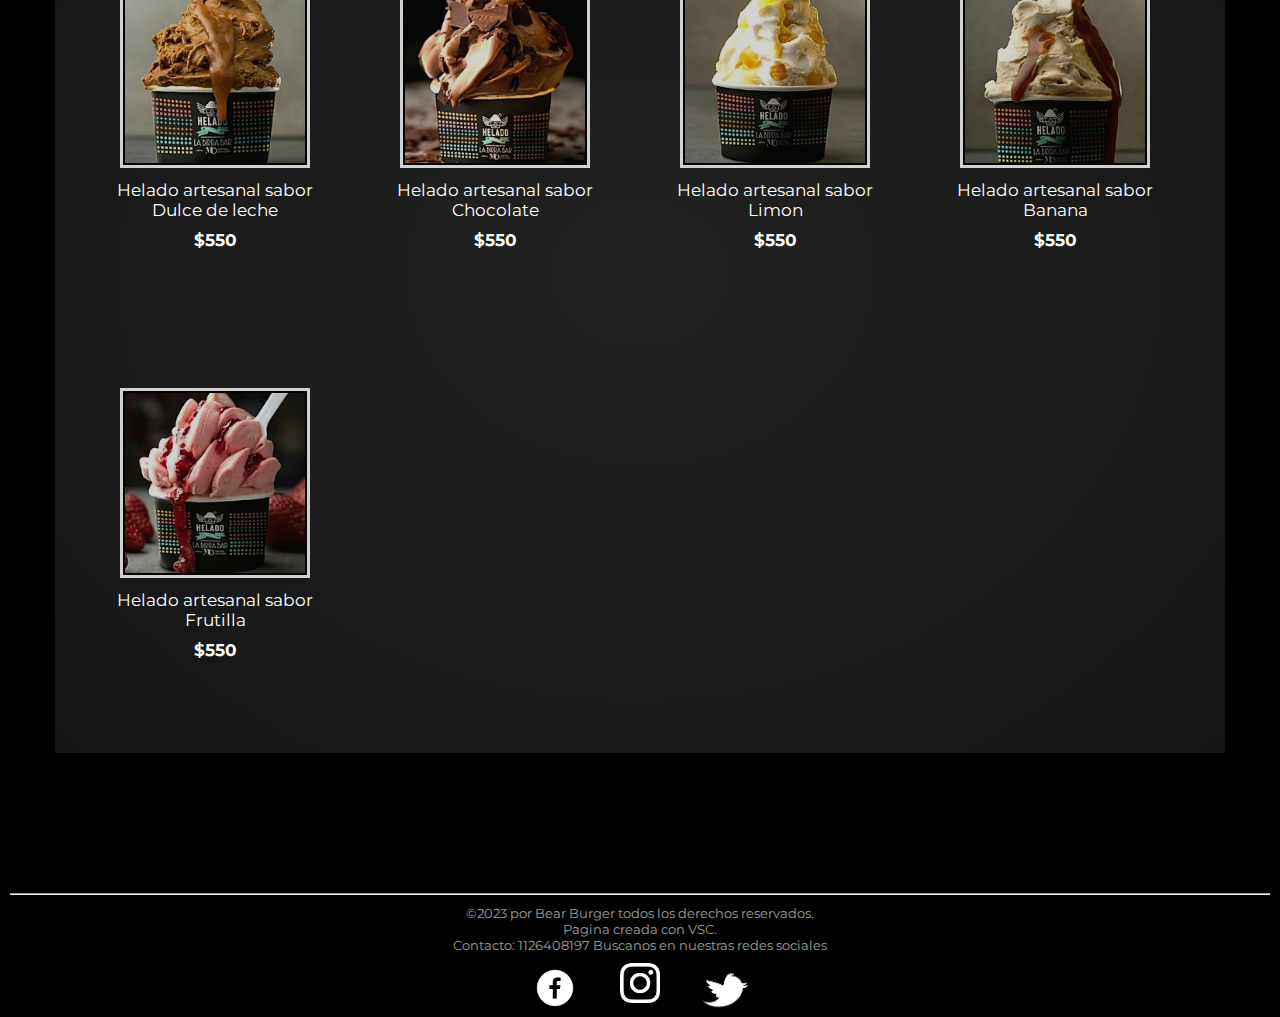
<file: paginas/menu.html>
<!DOCTYPE html>
<html lang="en">
<head>
    <meta charset="UTF-8">
    <meta http-equiv="X-UA-Compatible" content="IE=edge">
    <meta name="viewport" content="width=device-width, initial-scale=1.0">
    <link rel="shortcut icon" href="../imagenes/bearburger-circulo.png" type="image/x-icon">
    <link rel="preconnect" href="https://fonts.googleapis.com">
    <link rel="preconnect" href="https://fonts.gstatic.com" crossorigin>
    <link href="https://fonts.googleapis.com/css2?family=Fjalla+One&family=Montserrat:wght@400;600;900&display=swap" rel="stylesheet">
    <link href="https://cdn.jsdelivr.net/npm/bootstrap@5.3.0-alpha1/dist/css/bootstrap.min.css" rel="stylesheet" integrity="sha384-GLhlTQ8iRABdZLl6O3oVMWSktQOp6b7In1Zl3/Jr59b6EGGoI1aFkw7cmDA6j6gD" crossorigin="anonymous">
    <link rel="stylesheet" href="../sass/main.css">
    <meta name="description" content="Disfruta nuestra amplia variedad de sabores, disfruta de una experiencia gastronómica distinta acompañada de nuestro servicio.">
    <meta name="keywords" content="hamburgueserias, hamburguesas, delivery, pedidos, restaurante, comida rapida, buenos aires, burger">
    <title>Bear Burger - Menu</title>
</head>
<body>
    <header  class="header">
        <nav class="navbar navbar-expand-lg bg-body-tertiary " data-bs-theme="dark">
          <div class="container-fluid">
            <button class="navbar-toggler"  type="button" data-bs-toggle="collapse" data-bs-target="#navbarSupportedContent" aria-controls="navbarSupportedContent" aria-expanded="false" aria-label="Toggle navigation">
              <span class="navbar-toggler-icon"></span>
            </button>
            <h1>BEAR BURGER</h1>
            <a class="navbar-brand" href="../index.html"><img src="../imagenes/osologo.png" alt="Logo de un oso"></a>
            <div class="collapse navbar-collapse" id="navbarSupportedContent">
              <ul class="navbar-nav me-auto mb-2 mb-lg-0">
                <li class="nav-item">
                  <a class="nav-link" href="../index.html">Inicio<a>
                </li>                
                  <li class="nav-item">
                      <a class="nav-link" href="./menu.html">Menu<a>
                    </li>
                <li class="nav-item">
                  <a class="nav-link" href="./sucursales.html">Sucursales</a>
                </li>
                <li class="nav-item">
                  <a class="nav-link" href="./trabaja-con-nosotros.html">Trabaja con nosotros</a>
                </li>
                <li class="nav-item"> 
                  <a class="nav-link" href="./conocenos.html">Conocenos</a>
                </li>
              </ul>
            </div>
          </div>
          <div class="nav-bar-mio">
            <ul class="nav-menu">
                <li class="nav-item1"><a href="./menu.html">Menu</a></li>
                <li class="nav-item2"><a href="./sucursales.html">Sucursales</a></li>
                <li class="nav-item-mio"><a class="foto-logo" href="../index.html"><img src="../imagenes/osologo.png" alt="Logo de un oso"></a></li>
                <li class="nav-item3"><a href="./trabaja-con-nosotros.html">Trabaja con nosotros</a></li>
                <li class="nav-item4"><a href="./conocenos.html">Conocenos</a></li>
            </ul>
          </div>
        </nav>
        <div>
            <h2 class="subtitle">MENU</h2>
            <hr>
        </div>
    </header>

    <main class="main-menu">
        <div class="sub-nav-menu">
            <hr>
            <ul> 
                <li class="nav-item"><a href="#burgers">Hamburguesas </a></li>
                <li class="nav-item"><a href="#papas">Entradas</a></li>
                <li class="nav-item"><a href="#bebidas">Bebidas sin alcohol</a></li>
                <li class="nav-item"><a href="#alcohol">Bebidas con alcohol</a></li>
                <li class="nav-item"><a href="#helados">Helados</a></li>
            </ul>
            <hr>
        </div>
        <div class="supermenu">
          
            <div class="menu">
                <h3 id="burgers">Hamburguesas</h3>
                <hr>
                <div class="medmenu hamb">
                <div><img src="../imagenes/menu/1-simple.webp" alt="hamburguesa"> <p>Hamburguesa 120gr con cheddar</p>
                <p class="precio">$900</p></div>
                <div><img src="../imagenes/menu/2-doble.webp" alt="hamburguesa doble"> <p>Hamburguesa doble 120gr con cheddar</p><p class="precio">$1200</p></div>
                <div><img src="../imagenes/menu/3-bacon.webp" alt="hamburguesa con bacon"><p>Hamburguesa 120gr con cheddar y bacon</p><p class="precio">$1000</p></div>
                <div><img src="../imagenes/menu/4-bacondoble.webp" alt="hamburguesa con bacon doble"><p>Hamburguesa doble 120gr con cheddar y bacon</p><p class="precio">$1300</p></div>
                <div><img src="../imagenes/menu/5-huevo.webp" alt="hamburguesa con huevo"><p>Hamburguesa 120gr con cheddar y huevo</p><p class="precio">$1000</p></div>
                <div><img src="../imagenes/menu/6-huevo.webp" alt="hamburguesa con huevo doble"><p>Hamburguesa 120gr con cheddar y huevo</p><p class="precio">$1300</p></div>
              </div>
            </div>

            <div class="menu">
                <h3 id="papas">Entradas</h3>
                <hr>
                <div class="medmenu">
                  <div><img src="../imagenes/menu/7-fritas.webp" alt="papas fritas"><p>Porcion de papas fritas grande</p><p class="precio">$600</p></div>
                  <div><img src="../imagenes/menu/8-fritascheddar.webp" alt="papas fritas con cheddar"><p>Porcion de papas fritas con cheddar</p><p class="precio">$750</p></div>
                  <div><img src="../imagenes/menu/9-fritascyb.webp" alt="papas fritas con cheddar y bacon"><p>Porcion de papas fritas con cheddar y bacon</p><p class="precio">$850</p></div>
                  <div><img src="../imagenes/menu/10-aroscebolla.webp" alt="aros de cebolla"><p>Porcion de aros de cebolla grande</p><p class="precio">$700</p></div>
                  <div><img src="../imagenes/menu/11-bastones.webp" alt="bastones de muzzarella"><p>Porcion de bastones de muzzarella</p><p class="precio">$800</p></div>
              </div>
            </div>

            <div class="menu">
                <h3 id="bebidas">Bebidas sin alcohol</h3>
                <hr>
              <div class="medmenu">
                <div><img src="../imagenes/menu/12-pepsi.webp" alt="pepsi"><p>Pepsi 354ml</p><p class="precio">$400</p></div>
                <div><img src="../imagenes/menu/14-7up.webp" alt="7up"><p>7up 354ml</p><p class="precio">$400</p></div>
                <div><img src="../imagenes/menu/16-mirinda.webp" alt="mirinda"><p>Mirinda 354ml</p><p class="precio">$400</p></div>
                <div><img src="../imagenes/menu/17-pasodelostoros.webp" alt="paso de los toros"><p>Paso de los toros 269ml</p><p class="precio">$350</p></div>
                <div><img src="../imagenes/menu/18-agua.webp" alt="agua"><p>Botella de Agua 500ml</p><p class="precio">$400</p></div>
              </div>
            </div>

            <div class="menu">
            <h3 id="alcohol">Bebidas con alcohol</h3>
                <hr>
              <div class="medmenu">
                <div><img src="../imagenes/menu/19-corona.webp" alt="Cerveza"><p>Botella de Corona</p><p class="precio">$600</p></div>
                <div><img src="../imagenes/menu/20-honey.webp" alt="cerveza honey"><p>Pinta de cerveza Honey</p><p class="precio">$500</p></div>
                <div><img src="../imagenes/menu/21-fernet.webp" alt="trago de fernet"><p>Fernet</p><p class="precio">$700</p></div>
                <div><img src="../imagenes/menu/22-campari.webp" alt="trago de campari"><p>Campari</p><p class="precio">$700</p></div>
                <div><img src="../imagenes/menu/23-aperol.webp" alt="trago de aperol"><p>Aperol</p><p class="precio">$700</p></div>
              </div>
            </div>

            <div class="menu">
            <h3 id="helados">Helados</h3>
                <hr>
              <div class="medmenu">
                <div><img src="../imagenes/menu/24-heladoddl.webp" alt="helado de dulce de leche"><p>Helado artesanal sabor Dulce de leche</p><p class="precio">$550</p></div>
                <div><img src="../imagenes/menu/25-heladoch.webp" alt="helado de chocolate"><p>Helado artesanal sabor Chocolate</p><p class="precio">$550</p></div>
                <div><img src="../imagenes/menu/26-heladolim.webp" alt="hleado de limon"><p>Helado artesanal sabor Limon</p><p class="precio">$550</p></div>
                <div><img src="../imagenes/menu/27-heladoban.webp" alt="helado de banana"><p>Helado artesanal sabor Banana</p><p class="precio">$550</p></div>
                <div><img src="../imagenes/menu/28-heladofrut.webp" alt="helado de frutilla"><p>Helado artesanal sabor Frutilla</p><p class="precio">$550</p></div>
              </div>
            </div>
        </div>
    
    </main>

    
    <footer>
        <hr>
        <p>©2023 por Bear Burger todos los derechos reservados.</p>
        <p>Pagina creada con VSC.</p>
        <p>Contacto: 1126408197 Buscanos en nuestras redes sociales</p> 
        <ul>
            <li><a href="https://www.facebook.com/Valen.Beear/" target="_blank"><img src="../imagenes/facebookpng.png" width="50" height="50" alt="facebook"></a></li>
            <li><a href="https://www.instagram.com/valenbear_/" target="_blank"><img class="instagram" src="../imagenes/instagrampng.png" width="50" height="50" alt="instagram"></a></li>
            <li><a href="./twitter.html" target="_blank"><img src="../imagenes/twitterpng.png" width="50" height="50" alt="twitter"></a></li>
        </ul>
    </footer >

    <script src="https://cdn.jsdelivr.net/npm/bootstrap@5.3.0-alpha1/dist/js/bootstrap.bundle.min.js" integrity="sha384-w76AqPfDkMBDXo30jS1Sgez6pr3x5MlQ1ZAGC+nuZB+EYdgRZgiwxhTBTkF7CXvN" crossorigin="anonymous"></script>
</body>
</html>
</file>
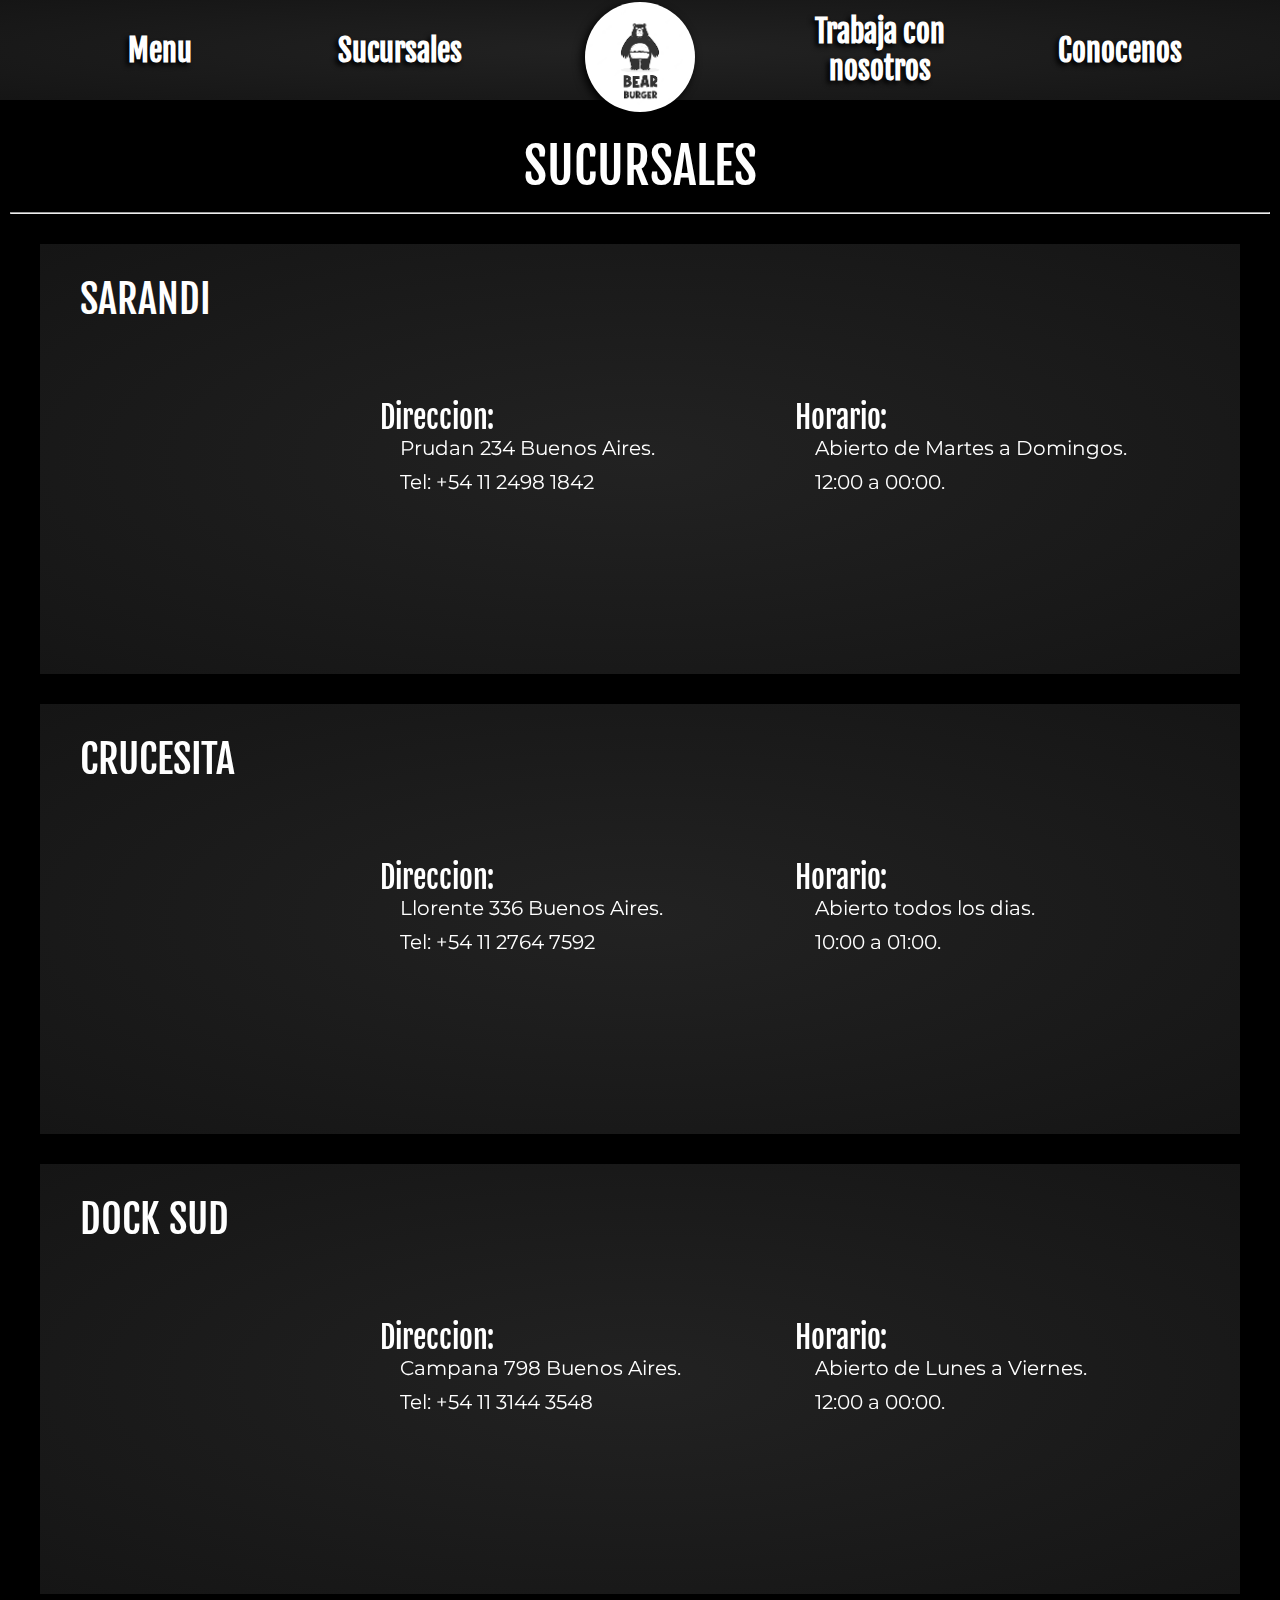
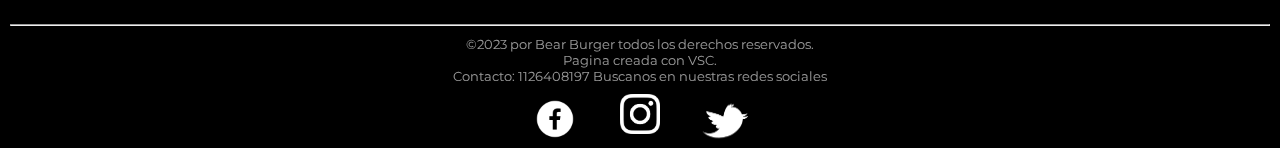
<file: paginas/sucursales.html>
<!DOCTYPE html>
<html lang="en">
<head>
    <meta charset="UTF-8">
    <meta http-equiv="X-UA-Compatible" content="IE=edge">
    <meta name="viewport" content="width=device-width, initial-scale=1.0">
    <link rel="shortcut icon" href="../imagenes/bearburger-circulo.png" type="image/x-icon">
    <link rel="preconnect" href="https://fonts.googleapis.com">
    <link rel="preconnect" href="https://fonts.gstatic.com" crossorigin>
    <link href="https://fonts.googleapis.com/css2?family=Fjalla+One&family=Montserrat:wght@400;600;900&display=swap" rel="stylesheet">
    <link href="https://cdn.jsdelivr.net/npm/bootstrap@5.3.0-alpha1/dist/css/bootstrap.min.css" rel="stylesheet" integrity="sha384-GLhlTQ8iRABdZLl6O3oVMWSktQOp6b7In1Zl3/Jr59b6EGGoI1aFkw7cmDA6j6gD" crossorigin="anonymous">
    <link rel="stylesheet" href="../sass/main.css">
    <meta name="description" content="Vistia cada una de nuestras Sucursales, cada una ambientada de una forma distinta para que siempre sea una experiencia distinta">
    <meta name="keywords" content="hamburgueserias, hamburguesas, delivery, pedidos, restaurante, comida rapida, buenos aires, burger">
    <title>Bear Burger - Sucursales</title>
</head>
<body>
    <header  class="header">
        <nav class="navbar navbar-expand-lg bg-body-tertiary " data-bs-theme="dark">
          <div class="container-fluid">
            <button class="navbar-toggler"  type="button" data-bs-toggle="collapse" data-bs-target="#navbarSupportedContent" aria-controls="navbarSupportedContent" aria-expanded="false" aria-label="Toggle navigation">
              <span class="navbar-toggler-icon"></span>
            </button>
            <h1>BEAR BURGER</h1>
            <a class="navbar-brand" href="../index.html"><img src="../imagenes/osologo.png" alt="Logo de un oso"></a>
            <div class="collapse navbar-collapse" id="navbarSupportedContent">
              <ul class="navbar-nav me-auto mb-2 mb-lg-0">
                <li class="nav-item">
                    <a class="nav-link" href="../index.html">Inicio<a>
                  </li>
                  <li class="nav-item">
                      <a class="nav-link" href="./menu.html">Menu<a>
                    </li>
                <li class="nav-item">
                  <a class="nav-link" href="./sucursales.html">Sucursales</a>
                </li>
                <li class="nav-item">
                  <a class="nav-link" href="./trabaja-con-nosotros.html">Trabaja con nosotros</a>
                </li>
                <li class="nav-item"> 
                  <a class="nav-link" href="./conocenos.html">Conocenos</a>
                </li>
              </ul>
            </div>
          </div>
          <div class="nav-bar-mio">
            <ul class="nav-menu">
                <li class="nav-item1"><a href="./menu.html">Menu</a></li>
                <li class="nav-item2"><a href="./sucursales.html">Sucursales</a></li>
                <li class="nav-item-mio"><a class="foto-logo" href="../index.html"><img src="../imagenes/osologo.png" alt="Logo de un oso"></a></li>
                <li class="nav-item3"><a href="./trabaja-con-nosotros.html">Trabaja con nosotros</a></li>
                <li class="nav-item4"><a href="./conocenos.html">Conocenos</a></li>
            </ul>
          </div>
        </nav>
        <div>
            <h2 class="subtitle">SUCURSALES</h2>
            <hr>
        </div>
    </header>

    <main class="main--sucursales">  
        <div class="sucursales">
            <h3>SARANDI</h3>
            <div class="div-sucursales">
                <div class="iframe">
                    <iframe src="https://www.google.com/maps/embed?pb=!1m18!1m12!1m3!1d3280.8112408968987!2d-58.34714828494549!3d-34.68471318043855!2m3!1f0!2f0!3f0!3m2!1i1024!2i768!4f13.1!3m3!1m2!1s0x95a3331e435e819b%3A0xbd3a66fefa1e646b!2sPrudan%20234%2C%20B1872FYA%20Sarand%C3%AD%2C%20Provincia%20de%20Buenos%20Aires!5e0!3m2!1ses-419!2sar!4v1676604717960!5m2!1ses-419!2sar" width="250" height="250" style="border:0;" allowfullscreen="" loading="lazy" referrerpolicy="no-referrer-when-downgrade"></iframe>
                </div>
                <div class="direccion"> 
                    <h4>Direccion:</h4>
                    <p>Prudan 234 Buenos Aires. <br> <span>Tel: +54 11 2498 1842</span></p>
                    <p class="telefono">Tel: +54 11 2498 1842</p>
                </div>
                <div class="horario">
                    <h4>Horario:</h4>
                    <p>Abierto de Martes a Domingos. <br><span>12:00 a 00:00.</span></p>
                    <p class="hora">12:00 a 00:00.</p>
                </div>
            </div>
            <hr>
        </div>

        <div class="sucursales">
            <h3>CRUCESITA</h3>
            <div class="div-sucursales">
                <div class="iframe">
                    <iframe src="https://www.google.com/maps/embed?pb=!1m18!1m12!1m3!1d3281.5303536206493!2d-58.35353448494598!3d-34.666561880443375!2m3!1f0!2f0!3f0!3m2!1i1024!2i768!4f13.1!3m3!1m2!1s0x95a33340595c9b17%3A0x4b1346af26e2dff6!2sLlorente%20336%2C%20B1873%20Crucecita%2C%20Provincia%20de%20Buenos%20Aires!5e0!3m2!1ses-419!2sar!4v1676604972798!5m2!1ses-419!2sar" width="250" height="250" style="border:0;" allowfullscreen="" loading="lazy" referrerpolicy="no-referrer-when-downgrade"></iframe>
                </div>
                <div class="direccion">
                    <h4>Direccion:</h4>
                    <p>Llorente 336 Buenos Aires. <br> <span>Tel: +54 11 2764 7592</span></p>
                    <p class="telefono">Tel: +54 11 2764 7592</p>
                </div>
                <div class="horario">
                    <h4>Horario:</h4>
                    <p>Abierto todos los dias. <br><span>10:00 a 01:00.</span></p>
                    <p class="hora">10:00 a 01:00.</p>
                </div>
            </div>
            <hr>
        </div>

        <div class="sucursales">
            <h3>DOCK SUD</h3>
            <div class="div-sucursales">
                <div class="iframe">
                    <iframe src="https://www.google.com/maps/embed?pb=!1m18!1m12!1m3!1d3281.790869619161!2d-58.35023508494607!3d-34.659984080444985!2m3!1f0!2f0!3f0!3m2!1i1024!2i768!4f13.1!3m3!1m2!1s0x95a33369b597f7a1%3A0xd96c38f9c1cad6f2!2sCampana%20798%2C%20B1871CBB%20Dock%20Sud%2C%20Provincia%20de%20Buenos%20Aires!5e0!3m2!1ses-419!2sar!4v1676605130194!5m2!1ses-419!2sar" width="250" height="250" style="border:0;" allowfullscreen="" loading="lazy" referrerpolicy="no-referrer-when-downgrade"></iframe>
                </div>
                <div class="direccion">
                    <h4>Direccion:</h4>
                    <p>Campana 798 Buenos Aires. 
                    <br><span>Tel: +54 11 3144 3548</span></p>
                    <p class="telefono">Tel: +54 11 3144 3548</p>
                </div>
                <div class="horario">
                    <h4>Horario:</h4>
                    <p>Abierto de Lunes a Viernes. <br><span>12:00 a 00:00.</span></p> 
                    <p class="hora">12:00 a 00:00.</p>
                </div>
            </div>
        </div>

    </main>
    
    <footer>
        <hr>
        <p>©2023 por Bear Burger todos los derechos reservados.</p>
        <p>Pagina creada con VSC.</p>
        <p>Contacto: 1126408197 Buscanos en nuestras redes sociales</p> 
        <ul>
            <li><a href="https://www.facebook.com/Valen.Beear/" target="_blank"><img src="../imagenes/facebookpng.png" width="50" height="50" alt="facebook"></a></li>
            <li><a href="https://www.instagram.com/valenbear_/" target="_blank"><img class="instagram" src="../imagenes/instagrampng.png" width="50" height="50" alt="instagram"></a></li>
            <li><a href="./twitter.html" target="_blank"><img src="../imagenes/twitterpng.png" width="50" height="50" alt="twitter"></a></li>
        </ul>
    </footer >

    <script src="https://cdn.jsdelivr.net/npm/bootstrap@5.3.0-alpha1/dist/js/bootstrap.bundle.min.js" integrity="sha384-w76AqPfDkMBDXo30jS1Sgez6pr3x5MlQ1ZAGC+nuZB+EYdgRZgiwxhTBTkF7CXvN" crossorigin="anonymous"></script>
</body>
</html>
</file>
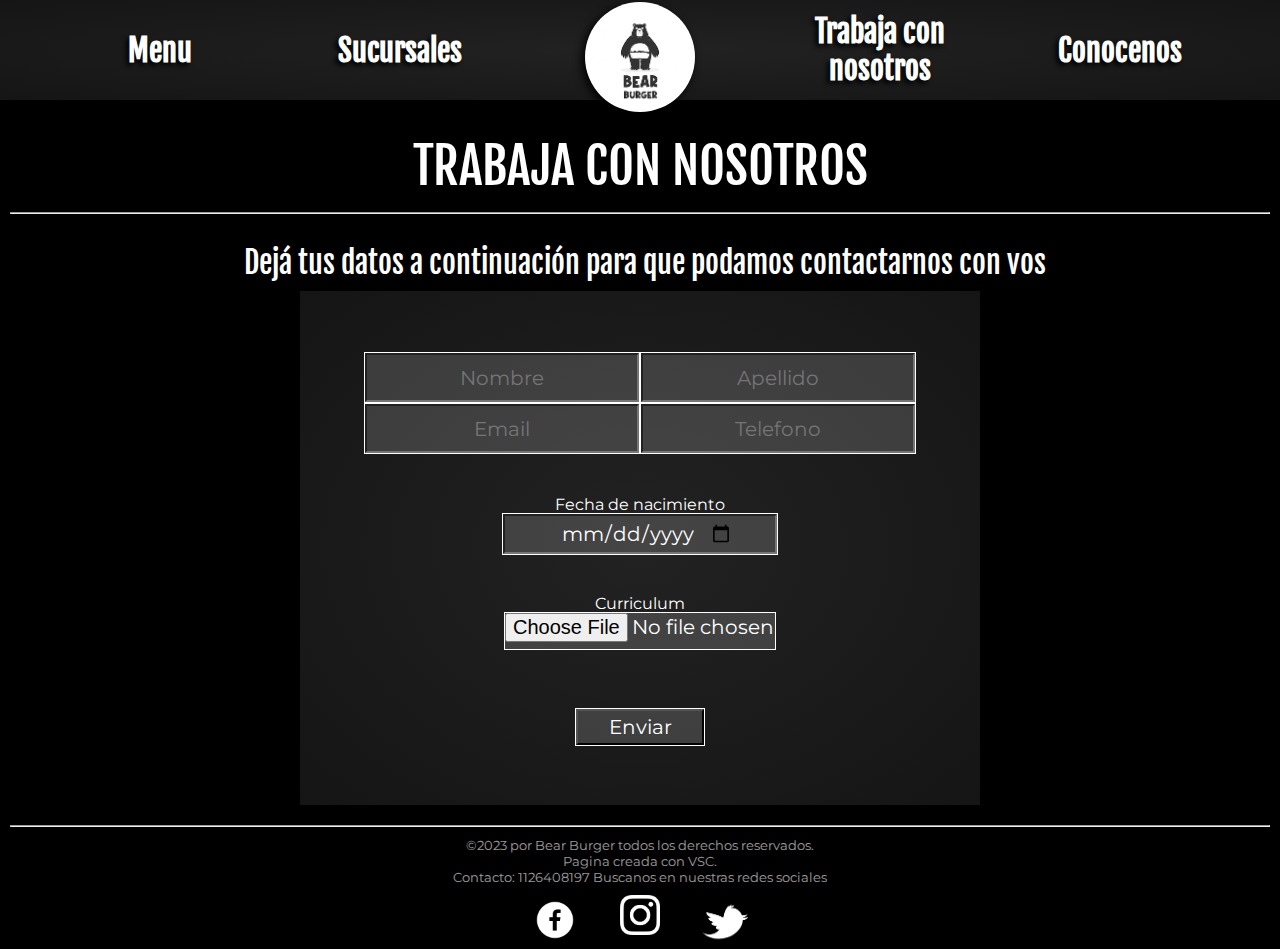
<file: paginas/trabaja-con-nosotros.html>
<!DOCTYPE html>
<html lang="en">
<head>
    <meta charset="UTF-8">
    <meta http-equiv="X-UA-Compatible" content="IE=edge">
    <meta name="viewport" content="width=device-width, initial-scale=1.0">
    <link rel="shortcut icon" href="../imagenes/bearburger-circulo.png" type="image/x-icon">
    <link rel="preconnect" href="https://fonts.googleapis.com">
    <link rel="preconnect" href="https://fonts.gstatic.com" crossorigin>
    <link href="https://fonts.googleapis.com/css2?family=Fjalla+One&family=Montserrat:wght@400;600;900&display=swap" rel="stylesheet">
    <link href="https://cdn.jsdelivr.net/npm/bootstrap@5.3.0-alpha1/dist/css/bootstrap.min.css" rel="stylesheet" integrity="sha384-GLhlTQ8iRABdZLl6O3oVMWSktQOp6b7In1Zl3/Jr59b6EGGoI1aFkw7cmDA6j6gD" crossorigin="anonymous">
    <link rel="stylesheet" href="../sass/main.css">  
    <meta name="description" content="Unite a nuestro equipo de trabajo, sé uno de nostoros y acompañanos.">
    <meta name="keywords" content="hamburgueserias, hamburguesas, delivery, pedidos, restaurante, comida rapida, buenos aires, burger">
    <title>Bear Burger - Trabaja con nosotros</title>
</head>
<body >
    <header  class="header">
        <nav class="navbar navbar-expand-lg bg-body-tertiary " data-bs-theme="dark">
          <div class="container-fluid">
            <button class="navbar-toggler"  type="button" data-bs-toggle="collapse" data-bs-target="#navbarSupportedContent" aria-controls="navbarSupportedContent" aria-expanded="false" aria-label="Toggle navigation">
              <span class="navbar-toggler-icon"></span>
            </button>
            <h1>BEAR BURGER</h1>
            <a class="navbar-brand" href="../index.html"><img src="../imagenes/osologo.png" alt="Logo de un oso"></a>
            <div class="collapse navbar-collapse" id="navbarSupportedContent">
              <ul class="navbar-nav me-auto mb-2 mb-lg-0">
                <li class="nav-item">
                    <a class="nav-link" href="../index.html">Inicio<a>
                  </li>
                  <li class="nav-item">
                      <a class="nav-link" href="./menu.html">Menu<a>
                    </li>
                <li class="nav-item">
                  <a class="nav-link" href="./sucursales.html">Sucursales</a>
                </li>
                <li class="nav-item">
                  <a class="nav-link" href="./trabaja-con-nosotros.html">Trabaja con nosotros</a>
                </li>
                <li class="nav-item"> 
                  <a class="nav-link" href="./conocenos.html">Conocenos</a>
                </li>
              </ul>
            </div>
          </div>
          <div class="nav-bar-mio">
            <ul class="nav-menu">
                <li class="nav-item1"><a href="./menu.html">Menu</a></li>
                <li class="nav-item2"><a href="./sucursales.html">Sucursales</a></li>
                <li class="nav-item-mio"><a class="foto-logo" href="../index.html"><img src="../imagenes/osologo.png" alt="Logo de un oso"></a></li>
                <li class="nav-item3"><a href="./trabaja-con-nosotros.html">Trabaja con nosotros</a></li>
                <li class="nav-item4"><a href="./conocenos.html">Conocenos</a></li>
            </ul>
          </div>
        </nav>
        <div >
            <h2 class="subtitle">TRABAJA CON NOSOTROS</h2>
            <hr>
        </div>
    </header>

    <main class="main--trabajo">
        <div class="h3-trabajo">
            <h3>Dejá tus datos a continuación para que podamos contactarnos con vos</h3>
        </div>

        <div class="trabajo-lg">
            <form action="get" class="form-lg">
                <table>
                    <tr>
                        <td><input type="text" name="Nombre" id="nombre" placeholder="Nombre" required></td>
                        <td><input type="text" name="Apellido" id="apelldio" placeholder="Apellido" required></td>
                    </tr>
                    <tr>
                        <td><input type="email" name="Email" id="mail" placeholder="Email" required></td>
                        <td><input type="tel" name="Telefono" id="telefono" placeholder="Telefono" required></td>
                    </tr>
                </table>
                <div>
                    <label for="edad">Fecha de nacimiento</label>
                    <input type="date" name="Fecha de nacimiento" id="edad" required>
                    <label for="cv">Curriculum</label>
                    <input type="file" name="Curriculum" id="cv"    required>
                    <input class="enviar" type="submit" value="Enviar">
                </div>
            </form>
        </div>
        
        <div class="trabajo-sm">
            <form action="get" class="form-sm">
                <div class="form-sm-grid">
                    <input type="text" name="Nombre" id="nombre" placeholder="Nombre" required>
                    <input type="text" name="Apellido" id="apelldio" placeholder="Apellido" required>
                    <input type="email" name="Email" id="mail" placeholder="Email" required>
                    <input type="tel" name="Telefono" id="telefono" placeholder="Telefono" required>
                </div>
                <div class="form-sm-secu">
                    <label for="edad">Fecha de nacimiento</label>
                    <input type="date" name="Fecha de nacimiento" id="edad" required>
                    <label for="cv">Curriculum</label>
                    <input type="file" name="Curriculum" id="cv"    required>
                    <input class="enviar" type="submit" value="Enviar">
                </div>

            </form>
        </div>


    </main>

    <footer>
        <hr>
        <p>©2023 por Bear Burger todos los derechos reservados.</p>
        <p>Pagina creada con VSC.</p>
        <p>Contacto: 1126408197 Buscanos en nuestras redes sociales</p> 
        <ul>
            <li><a href="https://www.facebook.com/Valen.Beear/" target="_blank"><img src="../imagenes/facebookpng.png" width="50" height="50" alt="facebook"></a></li>
            <li><a href="https://www.instagram.com/valenbear_/" target="_blank"><img class="instagram" src="../imagenes/instagrampng.png" width="50" height="50" alt="instagram"></a></li>
            <li><a href="./twitter.html" target="_blank"><img src="../imagenes/twitterpng.png" width="50" height="50" alt="twitter"></a></li>
        </ul>
    </footer >

    <script src="https://cdn.jsdelivr.net/npm/bootstrap@5.3.0-alpha1/dist/js/bootstrap.bundle.min.js" integrity="sha384-w76AqPfDkMBDXo30jS1Sgez6pr3x5MlQ1ZAGC+nuZB+EYdgRZgiwxhTBTkF7CXvN" crossorigin="anonymous"></script>
</body>

</html>
</file>
<file: sass/main.css>
@keyframes fade_left { /* probando hacer una animacion yo*/
  0% {
    position: relative;
    right: 1000px;
    opacity: 0%;
  }
  10% {
    position: relative;
    right: 900px;
    opacity: 10%;
  }
  20% {
    position: relative;
    right: 800px;
    opacity: 20%;
  }
  30% {
    position: relative;
    right: 700px;
    opacity: 30%;
  }
  40% {
    position: relative;
    right: 600px;
    opacity: 40%;
  }
  50% {
    position: relative;
    right: 500px;
    opacity: 50%;
  }
  60% {
    position: relative;
    right: 400px;
    opacity: 60%;
  }
  70% {
    position: relative;
    right: 300px;
    opacity: 70%;
  }
  80% {
    position: relative;
    right: 200px;
    opacity: 80%;
  }
  90% {
    position: relative;
    right: 100px;
    opacity: 10%;
  }
  100% {
    opacity: 100%;
  }
}
.header .titulo h2 {
  font-family: "Fjalla One", sans-serif;
  font-size: 50px;
  color: #ffffff;
  text-align: center;
  padding-top: 10px;
  margin: 25px 0 15px;
}
.header ul li {
  width: 160px;
}
.header hr {
  margin: 0px 10px 10px 10px;
}
.header .subtitle h2 {
  font-size: 30px;
}
.header nav .nav-bar-mio {
  width: 100%;
  height: 100%;
}
.header nav .nav-bar-mio ul li a {
  color: #ffffff;
  font-family: "Fjalla One", sans-serif;
  font-size: 30px;
  text-decoration: none;
  font-weight: 700;
  text-shadow: #000000 -3px 3px 5px;
  transition: all 0.2s;
}
.header nav .nav-bar-mio ul li a:hover {
  font-size: 35px;
}
.header nav .nav-bar-mio .nav-menu {
  background: radial-gradient(#222222, #151515);
  padding-bottom: 0px;
  padding-top: 40px;
  height: 100px;
  display: flex;
  align-items: center;
  padding: 0;
  width: 100%;
  justify-content: space-evenly;
}
.header nav .nav-bar-mio a img {
  border-radius: 50%;
  height: 110px;
  position: relative;
  top: 10px;
  box-shadow: #000000 -3px 3px 10px;
}

footer {
  font-weight: 400;
  color: #ffffff;
  text-align: center;
}
footer p {
  margin: 0;
  opacity: 60%;
  font-size: 13px;
  justify-content: center;
}
footer ul {
  display: flex;
  flex-flow: wrap row;
  justify-content: center;
}
footer ul li {
  margin: 0 20px;
}
footer ul li img {
  list-style-type: none;
  display: inline;
  text-align: center;
  margin-top: 10px;
  width: 50px;
  height: 50px;
}
footer ul li a .instagram {
  height: 40px;
  width: auto;
  margin-bottom: 5px;
}

.main-index .titulo h2 {
  font-family: "Fjalla One", sans-serif;
  font-size: 50px;
  color: #ffffff;
  text-align: center;
  padding-top: 10px;
  margin: 25px 0 15px;
}
.main-index .ind-men {
  margin-top: 2vh;
  font-family: "Fjalla One", sans-serif;
  font-size: 40px;
  color: #ffffff;
  text-align: center;
}
.main-index .intro {
  margin: 10vh 5vw 5vh;
  display: flex;
  justify-content: center;
}
.main-index .intro h3 {
  font-size: 37px;
  font-family: "Montserrat", sans-serif;
  text-align: center;
  animation-delay: 1s;
  animation-duration: 3s;
}
.main-index .foto-fondo {
  justify-content: center;
  display: flex;
}
.main-index .foto-fondo img {
  height: auto;
  opacity: 66%;
  border: 0;
  margin-top: 0;
  transition: all 6s;
}
.main-index .foto-fondo img:hover {
  opacity: 95%; /* es mera decoracion para que haga un fade lento a una opacacidad casi total */
}
.main-index .submenu-index {
  display: flex;
  flex-flow: wrap row;
}
.main-index .submenu-index .carousel-inner .carousel-item a {
  display: flex;
  justify-content: center;
}
.main-index .submenu-index img {
  height: 30vh;
  width: auto;
  opacity: 50%;
  border: 2px solid #000000;
  outline: 3px solid #ffffff;
  margin: 1vh 0;
  transition: all 0.15s;
}
.main-index .submenu-index img:hover {
  opacity: 100%;
}

.main-menu div hr {
  margin-top: 10px;
}
.main-menu .sub-nav-menu {
  background: radial-gradient(#222222, #151515);
  margin: 30px 40px;
}
.main-menu .sub-nav-menu hr {
  margin: 10px 0px;
}
.main-menu .sub-nav-menu li {
  margin: 0 0 5px 40px;
}
.main-menu .sub-nav-menu li a {
  font-family: "Montserrat", sans-serif;
  font-weight: 400;
  font-size: 25px;
  text-shadow: none;
  color: #8c8a8a;
  text-decoration: none;
  margin: 0 1vw;
  text-align: center;
  justify-content: center;
  transition: all 0.25s;
}
.main-menu .sub-nav-menu li a:hover {
  color: #fff;
}
.main-menu .supermenu {
  margin: 30px 40px;
  padding: 20px 15px;
}
.main-menu .supermenu .menu {
  margin-bottom: 90px;
  background: radial-gradient(#222222, #151515);
  padding: 20px;
}
.main-menu .supermenu .menu h3 {
  margin: 20px 0 20px 60px;
}
.main-menu .supermenu .menu .medmenu {
  display: flex;
  flex-wrap: wrap;
  align-items: center;
}
.main-menu .supermenu .menu .medmenu div {
  display: flex;
  height: 40vh;
  width: 270px;
  margin: 25px 5px;
  flex-flow: column;
  align-items: center;
  justify-content: center;
}
.main-menu .supermenu .menu .medmenu div img {
  height: 20vh;
  margin: 5px 2vw 15px 2vw;
  opacity: 80%;
  transition: all 0.5s;
  border: 2px solid #000000;
  outline: 3px solid #ffffff;
  text-align: center;
  align-items: center;
}
.main-menu .supermenu .menu .medmenu div img:hover {
  opacity: 100%;
}
.main-menu .supermenu .menu .medmenu div p {
  text-align: center;
  font-size: 17px;
}
.main-menu .supermenu .menu .medmenu div .precio {
  font-weight: 700;
  font-size: 20;
}

.sucursales {
  background: radial-gradient(#222222, #151515);
  margin: 30px 40px;
  padding: 30px;
  height: 370px;
}
.sucursales hr {
  margin: 15px 70px;
}
.sucursales h3 {
  font-size: 40px;
}
.sucursales .div-sucursales {
  display: grid;
  grid-template-columns: 1fr 3fr 3fr;
  align-items: center;
}
.sucursales .div-sucursales div p {
  font-size: 20px;
}
.sucursales .div-sucursales div h4 {
  font-size: 30px;
}
.sucursales .div-sucursales .iframe {
  display: inline-block;
  margin-right: 60px;
}

.main--trabajo {
  display: flex;
  flex-flow: column wrap;
  align-items: center;
}
.main--trabajo .h3-trabajo h3 {
  text-align: center;
  margin-top: 20px;
  font-size: 30px;
}
.main--trabajo .trabajo-lg {
  background: radial-gradient(#222222, #151515);
  padding: 20px;
  margin: 10px 20px;
  width: 50vw;
  justify-content: center;
  display: flex;
  flex-flow: wrap row;
}
.main--trabajo .trabajo-lg .form-lg div, .main--trabajo .trabajo-lg form div {
  display: flex;
  flex-flow: column wrap;
  justify-content: center;
  align-items: center;
}
.main--trabajo .trabajo-lg .form-lg div input, .main--trabajo .trabajo-lg form div input {
  display: flex;
  margin-bottom: 40px;
  width: 30vh;
  justify-content: center;
}
.main--trabajo .trabajo-lg .form-lg div .enviar, .main--trabajo .trabajo-lg form div .enviar {
  color: #ffffff;
  margin-top: 20px;
  height: 4vh;
  width: 10vw;
}
.main--trabajo .trabajo-lg .form-lg table, .main--trabajo .trabajo-lg form table {
  display: flex;
  justify-content: center;
  margin: 40px 0;
}
.main--trabajo .trabajo-lg .form-lg table tr td input, .main--trabajo .trabajo-lg form table tr td input {
  height: 5vh;
  width: 30vh;
}
.main--trabajo .trabajo-lg .form-lg label, .main--trabajo .trabajo-lg form label {
  text-align: center;
}
.main--trabajo .trabajo-lg .form-lg input, .main--trabajo .trabajo-lg form input {
  text-align: center;
  background-color: rgba(247, 246, 246, 0.1647058824);
  outline: #ffffff solid 1px;
  color: #ffffff;
  height: 4vh;
  align-items: center;
  font-size: 20px;
}
.main--trabajo .trabajo-sm {
  background: radial-gradient(#222222, #151515);
  margin: 10px 20px;
  padding: 20px;
}
.main--trabajo .trabajo-sm form div .enviar {
  margin-top: 20px;
  height: 30px;
  width: 120px;
}
.main--trabajo .trabajo-sm .form-sm-grid {
  display: grid;
  grid-template-rows: 30px 30px 30px 30px;
  gap: 10px;
  margin-bottom: 10px;
}
.main--trabajo .trabajo-sm .form-sm-secu {
  margin-top: 20px;
  display: flex;
  flex-flow: column wrap;
  align-items: center;
}
.main--trabajo .trabajo-sm .form-sm-secu input {
  text-align: center;
  justify-content: center;
  width: 298px;
  margin: 5px 0;
}

.main-conocenos article {
  background-color: #000000;
}
.main-conocenos article .section2 {
  animation-delay: 2s;
}
.main-conocenos article .section {
  background: radial-gradient(#222222, #151515);
  margin: 5vh 4vw;
  font-size: 25px;
  padding: 2vw;
}
.main-conocenos article .section h5 {
  animation-delay: 0.5;
}
.main-conocenos article .section .section--div--img {
  animation-delay: 1.5s;
  display: flex;
  flex-flow: wrap row;
  align-items: center;
  justify-content: center;
}
.main-conocenos article .section .section--div--img .section__img {
  margin: 3vh 0 2vh 1vw;
}
.main-conocenos article .section p {
  margin: 0 30px;
  animation-delay: 1s;
}

@media (min-width: 577px) {
  .navbar {
    margin: 0;
    padding: 0;
    background-color: #000000;
    height: 100px;
  }
  .navbar .container-fluid {
    display: none;
  }
  .foto-fondo img {
    width: 50%;
  }
  .main-index .enlace-index {
    display: none;
  }
  .form-sm {
    display: none;
  }
  .trabajo-sm {
    display: none;
  }
  .sucursales hr {
    display: none;
  }
  .div-sucursales span {
    display: none;
  }
}
@media (max-width: 576px) {
  hr {
    opacity: 100%;
  }
  .header {
    margin-bottom: 7.5vh;
  }
  .header hr {
    display: none;
  }
  .header .titulo h1 {
    display: none;
  }
  .header h1 {
    background-color: unset;
    font-size: 35px;
  }
  .header .navbar {
    position: fixed;
    top: 0;
    width: 100%;
    z-index: 1;
  }
  .header .navbar a img {
    width: 60px;
    border-radius: 50px;
  }
  .header .navbar div ul li {
    justify-content: center;
    border-bottom: #ffffff 1px solid;
    text-align: left;
  }
  .header .nav-bar-mio {
    display: none;
  }
  .header .subtitle {
    display: none;
  }
  footer p {
    font-size: 12px;
  }
  footer p span {
    display: none;
  }
  footer ul li a img {
    width: 30px;
    height: auto;
  }
  footer ul li a .instagram {
    width: 25px;
    height: auto;
  }
  .main-index {
    margin-top: 1vh;
  }
  .main-index .ind-men {
    display: none;
  }
  .main-index .intro h3 {
    font-size: 18px;
  }
  .main-index a {
    font-family: "Fjalla One", sans-serif;
    font-weight: 400;
    color: #ffffff;
    text-decoration: none;
    justify-content: center;
    display: flex;
    font-size: 25px;
  }
  .main-index .foto-fondo img {
    width: 100%;
    height: auto;
    margin-top: 4.5vh;
  }
  .main-index .submenu-index a img {
    width: auto;
    height: 15vh;
    opacity: 70%;
    outline: 1px white solid;
    border: none;
  }
  .main--trabajo {
    margin-top: 14vh;
  }
  .main--trabajo .h3-trabajo h3 {
    font-size: 20px;
  }
  .main--trabajo .trabajo-lg {
    display: none;
  }
  .main--trabajo .trabajo-sm form input {
    height: 30px;
    font-size: 15px;
  }
  .main--sucursales {
    margin-top: 17vh;
  }
  .main--sucursales .sucursales {
    background: unset;
    margin: 0 20px;
    padding: 0px;
    height: 250px;
  }
  .main--sucursales .sucursales h3 {
    font-size: 25px;
    margin: 30px 0 0 10px;
  }
  .main--sucursales .sucursales .div-sucursales {
    grid-template-areas: "iframe direccion" "iframe horario";
    grid-template-columns: 45vw 45vw;
    grid-template-rows: 100px 100px;
    width: 100%;
    justify-content: center;
    margin: 0;
  }
  .main--sucursales .sucursales .div-sucursales .iframe {
    grid-area: iframe;
    width: 40vw;
  }
  .main--sucursales .sucursales .div-sucursales .direccion {
    grid-area: direccion;
  }
  .main--sucursales .sucursales .div-sucursales .direccion .telefono {
    display: none;
  }
  .main--sucursales .sucursales .div-sucursales .horario {
    grid-area: horario;
  }
  .main--sucursales .sucursales .div-sucursales .horario .hora {
    display: none;
  }
  .main--sucursales .sucursales .div-sucursales div h4 {
    display: none;
  }
  .main--sucursales .sucursales .div-sucursales iframe {
    height: 160px;
    width: 160px;
  }
  .main--sucursales .sucursales .div-sucursales div p {
    font-size: 13px;
  }
  .main-menu {
    margin-top: 18vh;
  }
  .main-menu .sub-nav-menu {
    display: none;
  }
  .main-menu .supermenu {
    margin: 0;
    padding: 0;
  }
  .main-menu .supermenu .menu {
    background: unset;
    margin: 30px 0 15px 0;
    padding: 0;
  }
  .main-menu .supermenu .menu h3 {
    font-size: 20px;
    margin: 20px 0 20px 60px;
  }
  .main-menu .supermenu .menu .medmenu {
    display: inline-block;
  }
  .main-menu .supermenu .menu .medmenu div {
    display: grid;
    height: auto;
    width: auto;
    grid-template-columns: 1fr 3fr 1fr;
    align-items: center;
    justify-content: center;
  }
  .main-menu .supermenu .menu .medmenu div img {
    height: 100px;
    width: 100px;
    border: 1, 5px solid #000000;
    outline: 1, 5px solid #ffffff;
  }
  .main-menu .supermenu .menu .medmenu div p {
    font-size: 13px;
  }
  .main-menu .supermenu .menu .medmenu div .precio {
    font-size: 16px;
  }
  .main-conocenos {
    margin-top: 18vh;
  }
  .main-conocenos h3 {
    font-size: 25px;
  }
  .main-conocenos article .section {
    background: unset;
    padding: 0;
    display: block;
    margin: 20px 5px;
  }
  .main-conocenos article .section h5 {
    text-align: left;
    font-size: 20px;
  }
  .main-conocenos article .section p {
    font-size: 15px;
  }
  .main-conocenos article .section .section__img {
    width: 90vw;
    margin: 3vh 0;
  }
}
* {
  font-family: "Montserrat", sans-serif;
  font-weight: 400;
  margin: 0%;
  padding: 0%;
}

ol, ul {
  padding-left: 0;
}

body {
  background-color: #000000;
  color: #ffffff;
}

h1 {
  font-family: "Fjalla One", sans-serif;
  font-size: 50px;
  color: white;
  text-align: center;
  padding-top: 10px;
  margin: 25px 0 15px;
}

h2 {
  font-family: "Fjalla One", sans-serif;
  font-size: 40px;
  color: #ffffff;
  text-align: center;
}

.subtitle {
  font-family: "Fjalla One", sans-serif;
  font-size: 50px;
  color: #ffffff;
  text-align: center;
  padding-top: 10px;
  margin: 25px 0 15px;
}

h3 {
  font-family: "Fjalla One", sans-serif;
  font-size: 40px;
  color: #ffffff;
  text-align: left;
  margin-left: 10px;
}

h4 {
  font-family: "Fjalla One", sans-serif;
  color: #ffffff;
}

h5 {
  font-family: "Montserrat", sans-serif;
  font-size: 30px;
  color: #ffffff;
  text-align: left;
  margin-left: 10px;
}

p {
  margin: 0px 20px 10px 20px;
}

hr {
  margin: 10px;
}

ul {
  display: flex;
  justify-content: center;
}
ul li {
  list-style-type: none;
  display: inline-block;
  text-align: center;
  justify-content: center;
}/*# sourceMappingURL=main.css.map */
</file>
<file: css/pruebas.css>
* {
    font-family: 'Montserrat', sans-serif;
    font-weight: 400;
    margin: 0;
    padding: 0;
}

footer a{
    color: #ffffff!important;
}

hr{
    margin: 30px;
}

body{
    background-color: #a52a2a ;
    justify-content: center;
    align-items: center;
}

header{
    margin: 5px;
    background-color: rgb(161, 22, 22);

}

h1 {
    color: #ffffff;
    font-size: 50px;
    text-align: center;
}

h2 {
    color: #ffffff;
    font-size: 40px;
    text-align: center;
    margin-bottom: 50px;
    margin-top: 20px;
}

.caja{
    background-color: #222222;
    color: #ffffff;
    width: 100px;
    height: 100px;
    margin: 5px;
    border: 2px #ffffff solid;
    text-align: center;
}

.caja2{
    background-color: #222222;
    color: #ffffff;
    width: 100px;
    margin: 5px;
    border: 2px #ffffff solid;
    text-align: center;
}

main .contenedor1{
    display: flex;
    background-color: #ffffff;
    border: #222222 1px solid;
    padding: 10px;
    margin: 10px auto;
    flex-direction: row; /* row, colum */
    flex-wrap: nowrap; /* valor por defecto */
}

main .contenedor2{
    display: flex;
    background-color: #ffffff;
    border: #222222 1px solid;
    padding: 10px;
    margin: 10px auto;
    flex-direction: row;
    flex-wrap: wrap;
}

main .contenedor3{
    display: flex;
    background-color: #ffffff;
    border: #222222 1px solid;
    padding: 10px;
    margin: 10px auto;
    flex-flow: row wrap; /* funciona para darle valor a los otros dos atributos flex */
}

main .contenedor4{
    display: flex;
    background-color: #ffffff;
    border: #222222 1px solid;
    padding: 10px;
    margin: 10px auto;
    flex-flow: row wrap;
    justify-content: center; /* para centrar las cajas dentro del flex */
}

main .contenedor5{
    display: flex;
    background-color: #ffffff;
    border: #222222 1px solid;
    padding: 10px;
    margin: 10px auto;
    flex-flow: row wrap;
    justify-content: space-between
}

main .contenedor6{
    display: flex;
    background-color: #ffffff;
    border: #222222 1px solid;
    padding: 10px;
    margin: 10px auto;
    flex-flow: row wrap;
    justify-content: space-around;
    height: 200px; /* si las cajas de adentro no tienen una altura por defecto, ocupan todo el largo del contenedor */
}

main .contenedor7{
    display: flex;
    background-color: #ffffff;
    border: #222222 1px solid;
    padding: 10px;
    margin: 10px auto;
    flex-flow: row wrap;
    justify-content: space-around;
    align-items: center; /* para alinear en el eje y */
    height: 300px; 
}

footer a{
    color: #ffffff;
}

footer{
    margin-top: 60px;
}

a:hover{
        background-color: #222222;
}


/* GRID */

.gird-cont1{
    margin-bottom: 20px;
    display: grid;
    grid-template-columns: 20% auto 20%;
}

.gird-cont2{
    margin-bottom: 20px;
    display: grid;
    grid-template-columns: auto auto auto;
}

.gird-cont3{
    margin-bottom: 20px;
    display: grid;
    grid-template-columns: auto auto auto;
    grid-template-rows: 60px 50px;
    gap: 5px; /* distancia entre cajas */
}

.grid-item{
    border: white 2px solid;
    background-color: rgb(54, 48, 48);
    color: #ffffff;
    padding: 10px;
    text-align: center;
    align-items: center;
}

.gird-cont4{
    margin-bottom: 40px;
    display: grid;
    grid-template-columns: 20% 40% 15% auto;
    grid-template-rows: 30% 50% auto;
    gap: 5px;
}

.gird-cont5{
    margin-bottom: 20px;
    display: grid;
    grid-template-columns: 1fr 2fr 1fr;
    grid-template-rows: 1fr 2fr 1fr;
    background-color: #ffffff;
    gap: 2px;
}

.grid-item1{
    background-color: green;
    border: #ffffff 1px solid;
    color: #ffffff;
    padding: 10px;
    text-align: center;
    align-items: center;
    grid-column: 1/3;
}

.grid-item2{
    background-color: rgb(126, 128, 0);
    border: #ffffff 1px solid;
    color: #ffffff;
    padding: 10px;
    text-align: center;
    align-items: center;
    grid-column: 3/4;
    grid-row: 1/3;
}

.grid-item3{
    background-color: rgb(151, 40, 132);
    border: #ffffff 1px solid;
    color: #ffffff;
    padding: 10px;
    text-align: center;
    align-items: center;
    grid-column: 1/3;
}

.grid-item4{
    background-color: rgb(38, 0, 128);
    border: #ffffff 1px solid;
    color: #ffffff;
    padding: 10px;
    text-align: center;
    align-items: center;
    grid-column: 1/4;
}

.grid-item5{
    background-color: rgb(92, 206, 204);
    border: #ffffff 1px solid;
    color: #ffffff;
    padding: 10px;
    text-align: center;
    align-items: center;
}

.grid-item6{
    background-color: rgb(99, 39, 159);
    border: #ffffff 1px solid;
    color: #ffffff;
    padding: 10px;
    text-align: center;
    align-items: center;
    grid-row: 4/5;
    grid-column: 2/4;
}

.gird-cont6{
    margin-bottom: 20px;
    display: grid;
    grid-template-columns: 100px 100px 100px;
    grid-template-rows: 100px 100px;
    background-color: #ffffff;
    gap: 5px;
    align-items: center;
    justify-items: center;
}

.gird-cont7{
    height: 250px;
    margin-bottom: 20px;
    display: grid;
    grid-template-columns: 100px 100px 100px;
    grid-template-rows: 100px 100px;
    background-color: #ffffff;
    gap: 5px;
    align-content: center;
    justify-content: center;
}

.gird-cont8{
    margin-bottom: 20px;
    display: grid;
    grid-template-columns: 100px 100px 100px;
    grid-template-rows: 100px 100px;
    background-color: #ffffff;
    gap: 5px;
}

.grid-item7{
    border: white 2px solid;
    background-color: rgb(54, 48, 48);
    color: #ffffff;
    padding: 10px;
    text-align: center;
    align-items: center;
    align-self: center;
}

.grid-item12{
    border: white 2px solid;
    background-color: rgb(54, 48, 48);
    color: #ffffff;
    padding: 10px;
    text-align: center;
    align-items: center;
}

.grid-item8{
    border: white 2px solid;
    background-color: rgb(54, 48, 48);
    color: #ffffff;
    padding: 10px;
    text-align: center;
    align-items: center;
    justify-self: center;
}

.grid-item9{
    border: white 2px solid;
    background-color: rgb(54, 48, 48);
    color: #ffffff;
    padding: 10px;
    text-align: center;
    align-items: center;
    justify-self: center;
    align-self: center;
}

.grid-item10{
    border: white 2px solid;
    background-color: rgb(54, 48, 48);
    color: #ffffff;
    padding: 10px;
    text-align: center;
    align-items: center;
}

.grid-item11{
    border: white 2px solid;
    background-color: rgb(54, 48, 48);
    color: #ffffff;
    padding: 10px;
    text-align: center;
    align-items: center;
}

.gird-cont9{
    display: grid;
    grid-template-areas:
     "menu logo logo logo logo"
     "menu info info info banner"
     "menu info info info banner"
     "redes redes redes redes redes";
    background-color: #ffffff;
    padding: 5px;
    height: 100vh;
    grid-template-columns: 1fr 2fr 2fr 2fr 1fr;
    grid-template-rows: 100px 2fr 2fr 50px;
}

.header{
    background-color: aquamarine;
    grid-area: logo; /* Palabras clave definidas por nosotros */
    color: #ffffff;
    padding: 10px;
    text-align: center;
    gap: 10px;
}

.nav{
    background-color: pink;
    grid-area: menu;
    color: #ffffff;
    padding: 10px;
    text-align: center;
    gap: 10px;
}

.section{
    background-color: skyblue;
    grid-area: info;
    color: #ffffff;
    padding: 10px;
    text-align: center;
    gap: 10px;
}

.aside{
    background-color: tomato;
    grid-area: banner;
    color: #ffffff;
    padding: 10px;
    text-align: center;
    gap: 10px;
}

.footer{
    background-color: springgreen;
    grid-area: redes;
    color: #ffffff;
    padding: 10px;
    text-align: center;
    gap: 10px;
}

/* PSEUDOCLASES */

a{
    margin-top: 20px;
    text-decoration: none;
    font-size: 24px;
    color: #ffffff;
}

a:hover { /* sobre el enlace */
    color: aquamarine;
    background-color: #a52a2a;
}

a:active { /* clickeando el enlace */
    color: black;
}

a:visited{ /* cuando ya fue visitado */
    color: red;
}

.box-hover{
    background-color: transparent;
    border: 2px black solid;
    border-radius: 20px;
    padding: 20px;
    max-width: 300px;
}

.box-hover:hover{
    background-color: greenyellow;
    box-shadow: 1px 5px 15px 1px rgba(rgba31, 17, 17, 0.397); /* poner 3 valores 0 y un color y despues editar desde el inspector */
}

.check input:checked + p{
    color: #ffffff;
    background-color: #222222;
    font-size: 24px;
}

.check2 .menucheck{
    display: none;
}

.check2 input:checked + .menucheck{
    display: block;
    background-color: black;
    color: white;
    font-size: 24px;
}

.texto input:focus{
    background-color: greenyellow;
    width: 200px;
    height: 50px;
    font-size: 30px;
}

.texto input::placeholder{ /* pseudo elemento, va con doble dos puntos */
    color: red;
}

.bloque-txt p:not(.txt2){
    color: greenyellow;
    background-color: #222222;
}

.hijos ul li:nth-child(2n) {
    background-color: greenyellow;
    color: #000000;
}

.hijos ul li:last-child{
    border: 2px solid rgb(255, 0, 0);
}

.hijos ul li:first-child{
    border: 2px solid rgb(255, 0, 0);
}

.hijos ul li{
    color: #ffffff;
    margin: 5px;
}

.hijos{
    background-color: black;
}

h3::before{
    content: 'Antes... ';
    color: rgb(0, 30, 255);
}

h3::after{
    content: ' ...Despues';
    color: rgb(47, 255, 50);
}

/* BEM */

.header{
    background-color: #ffffff;
    color: #000000;
}

.header__logo{
    width: 100px;
    height: auto;
}

.header__menu{
    display: flex;
}

.haeder__search{
    max-width: 150px;
    height: auto;
}

/* .header--dark{
    background-color: #000000;
} */
</file>
